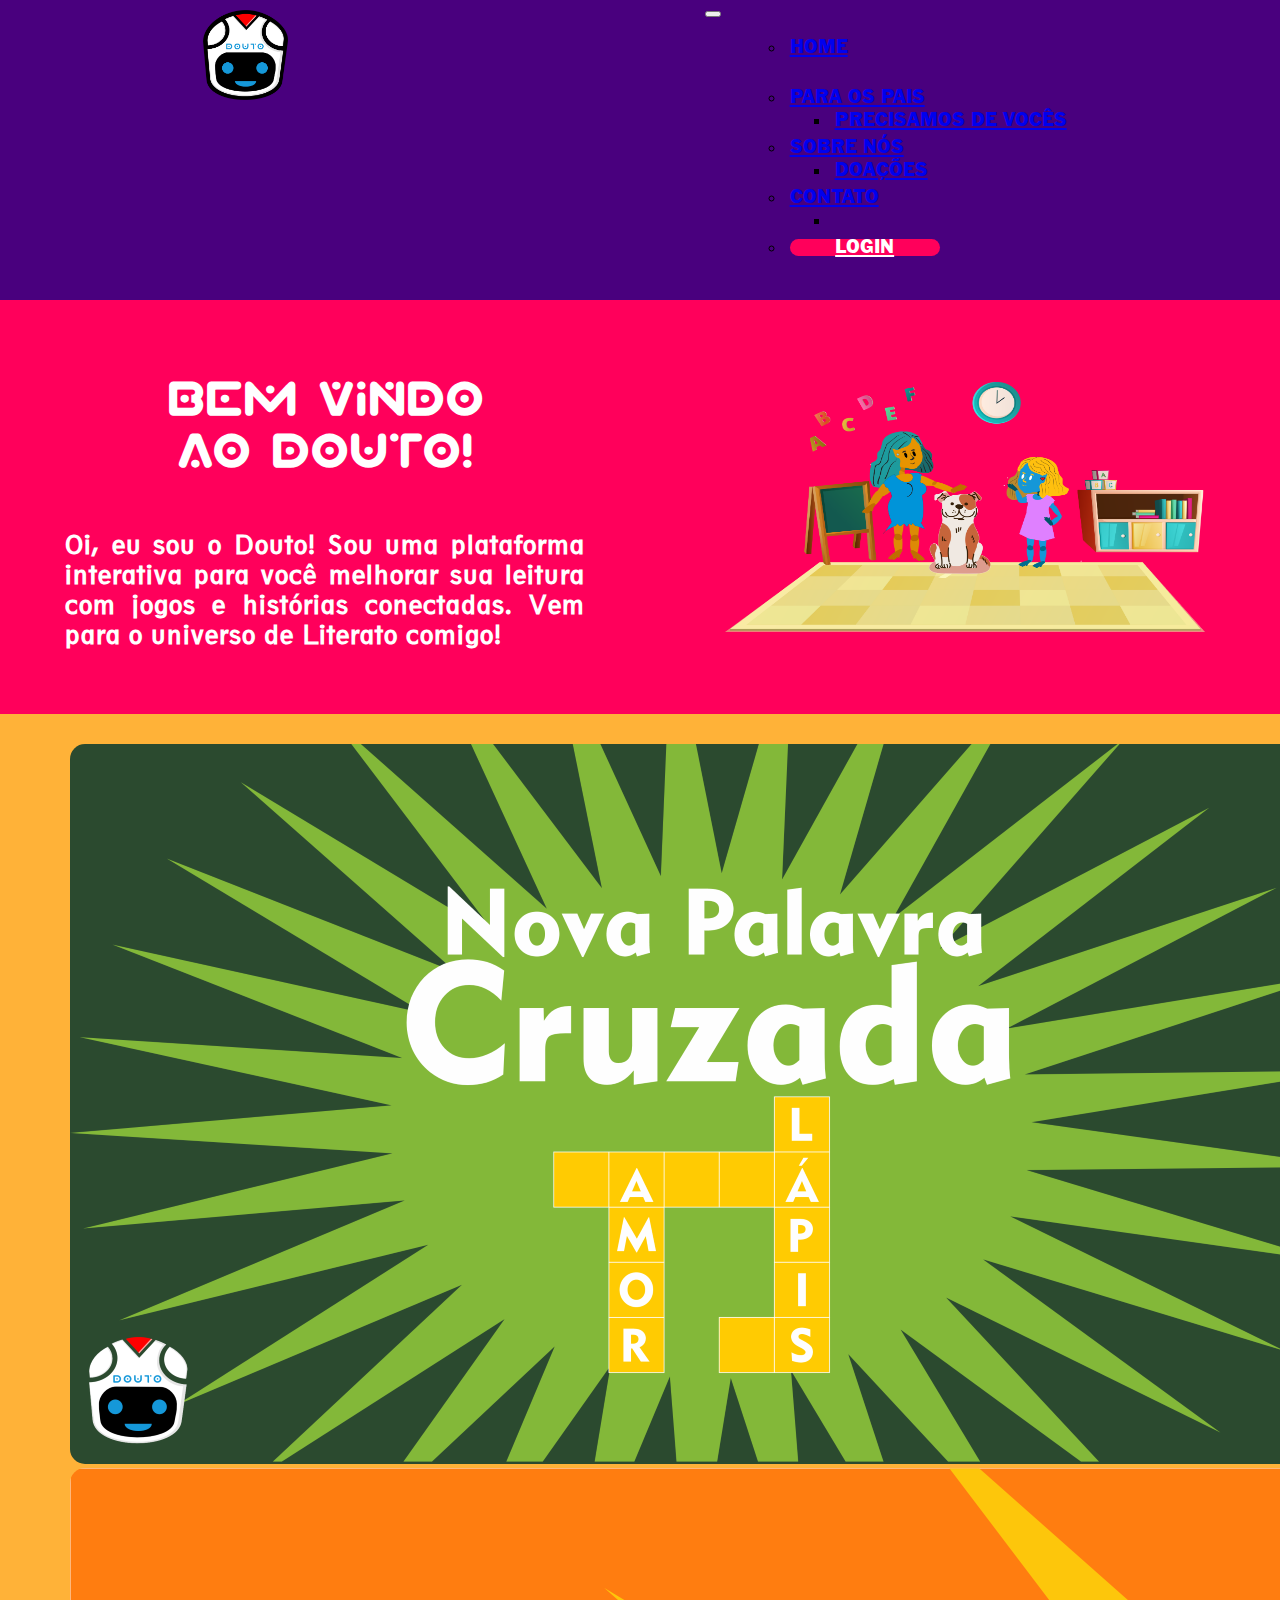
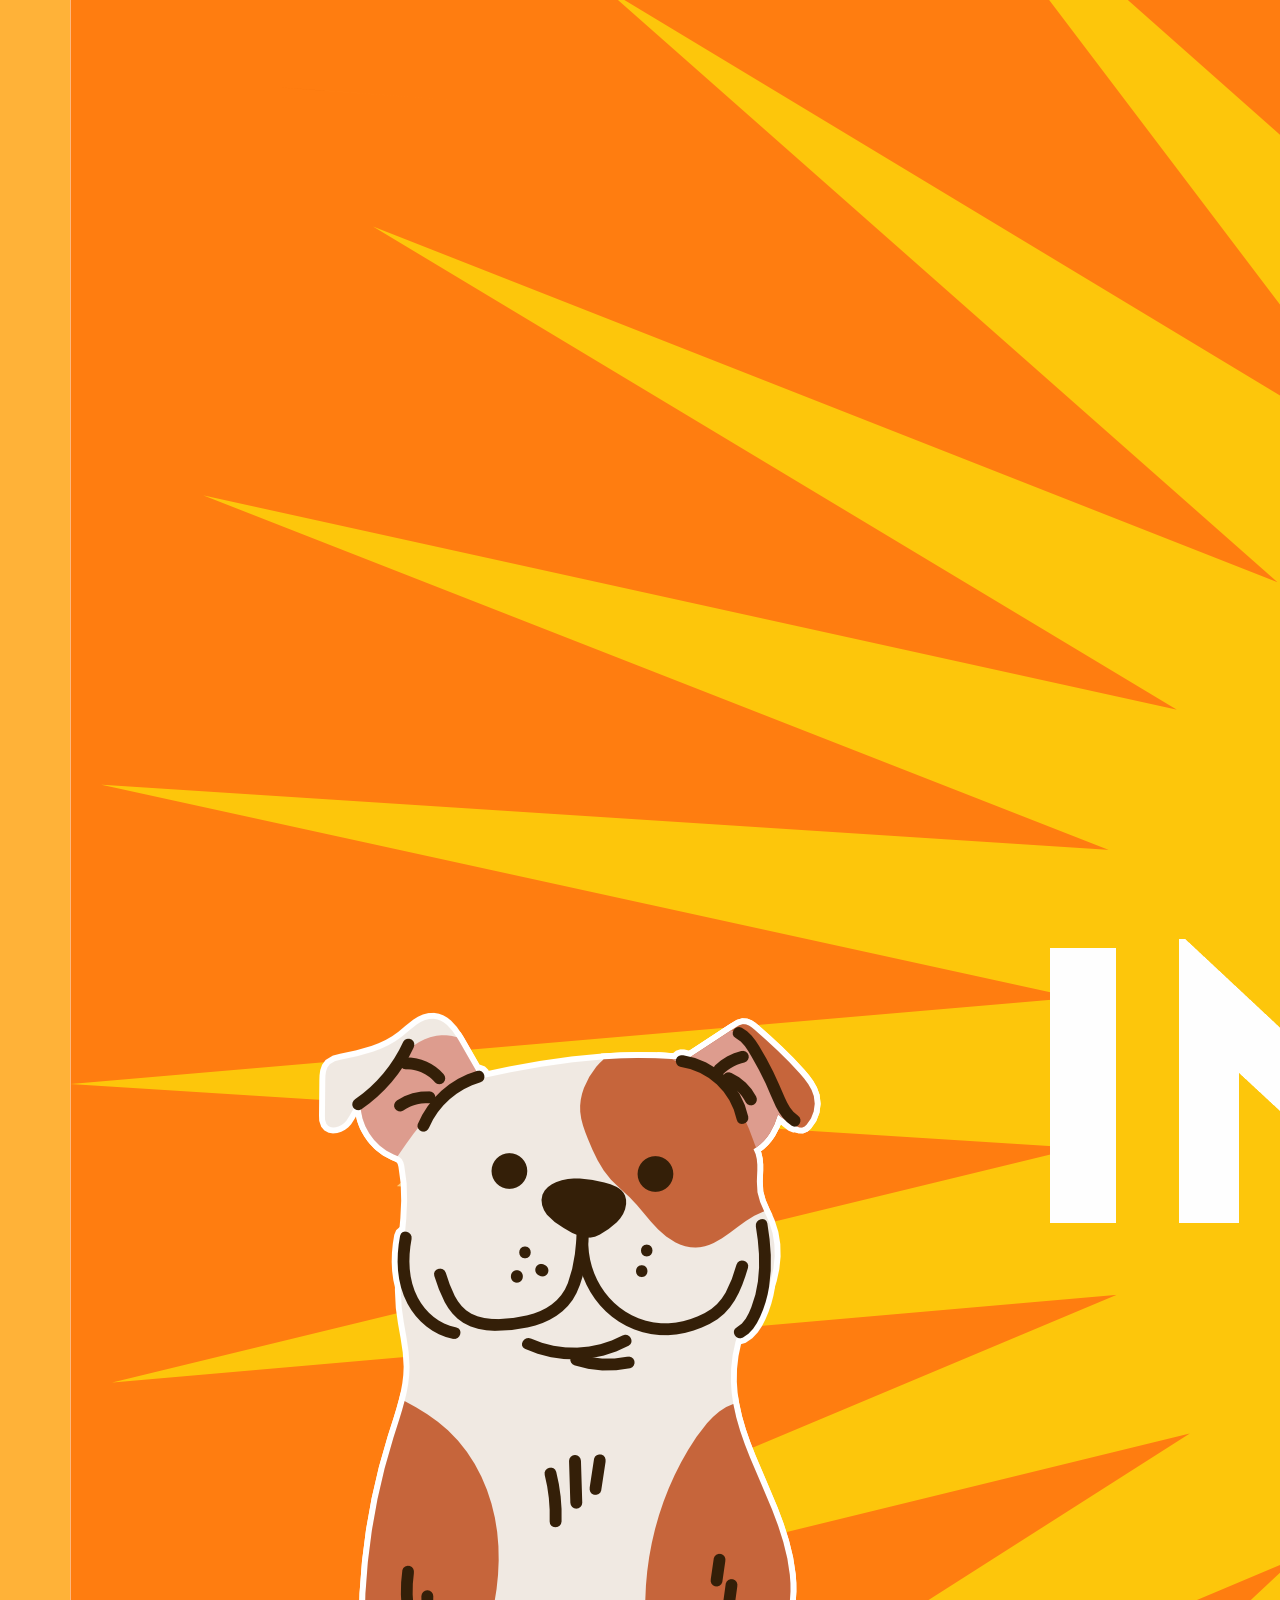
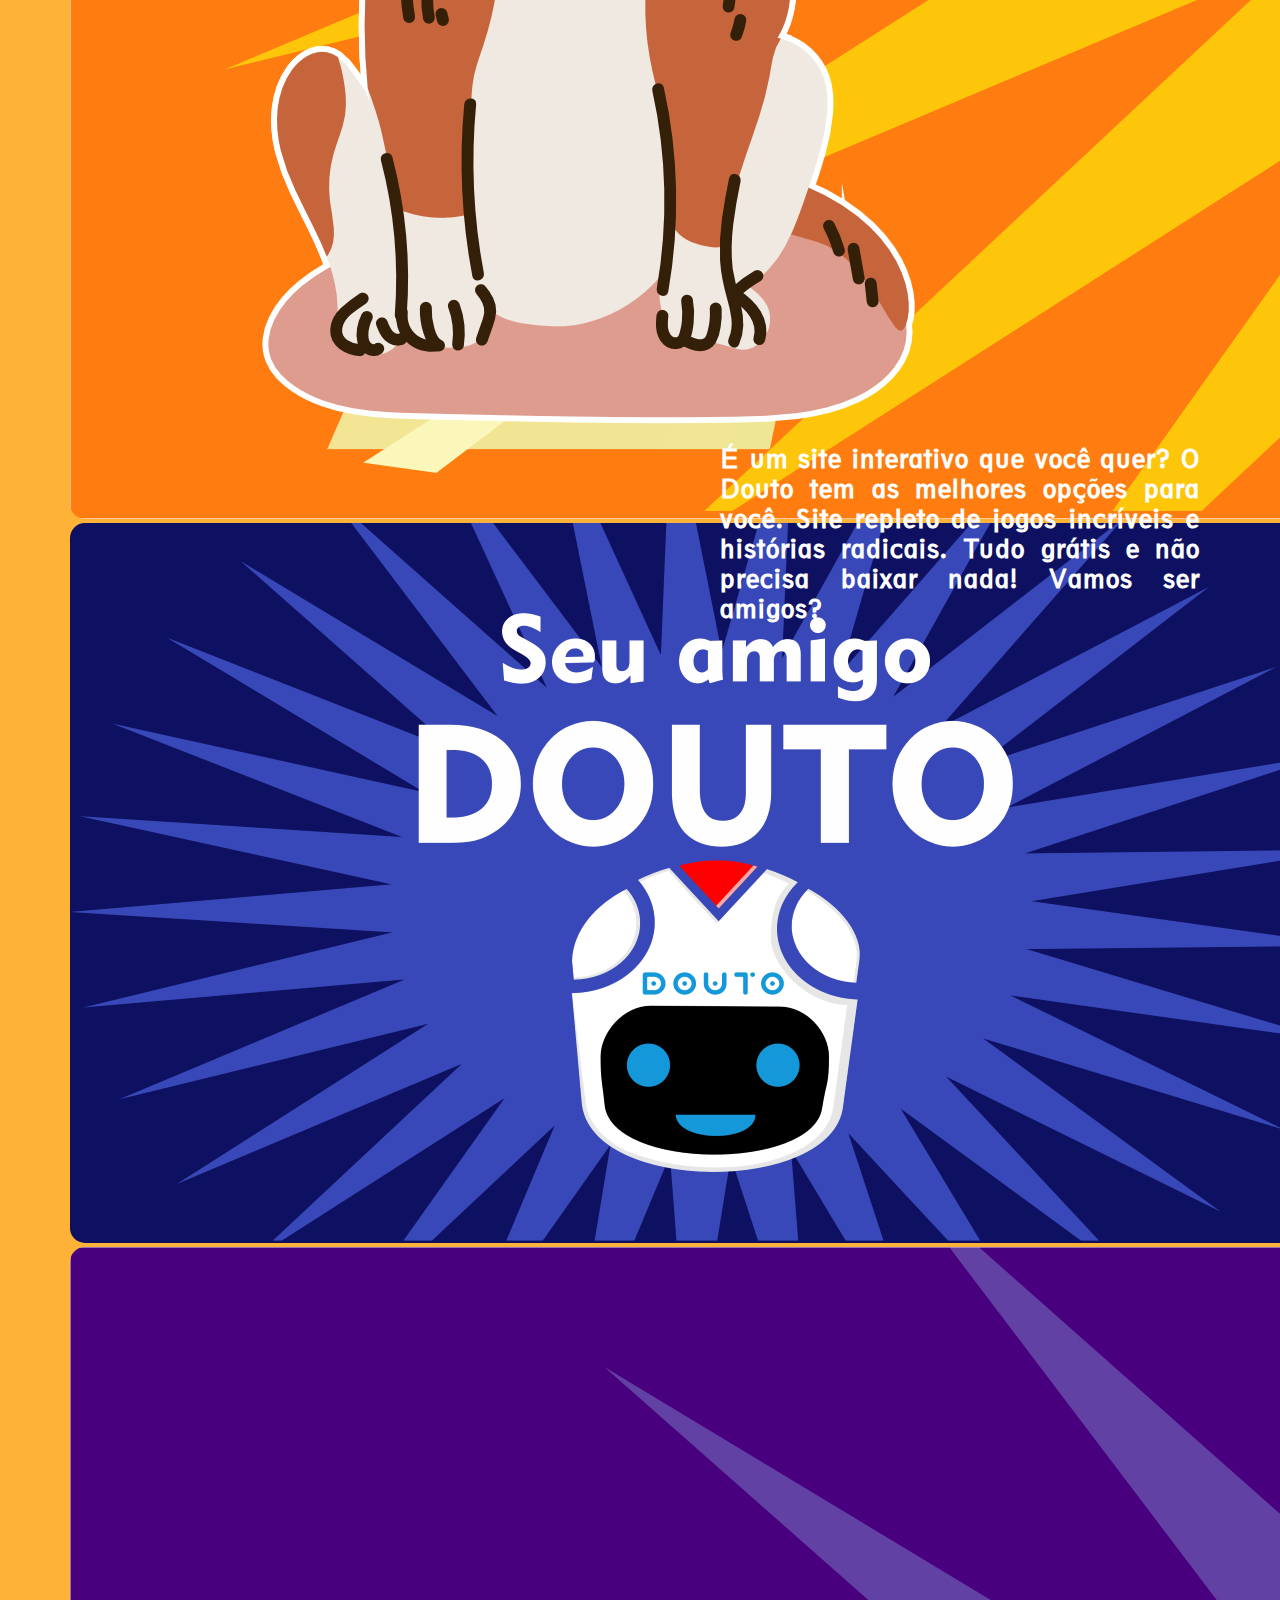
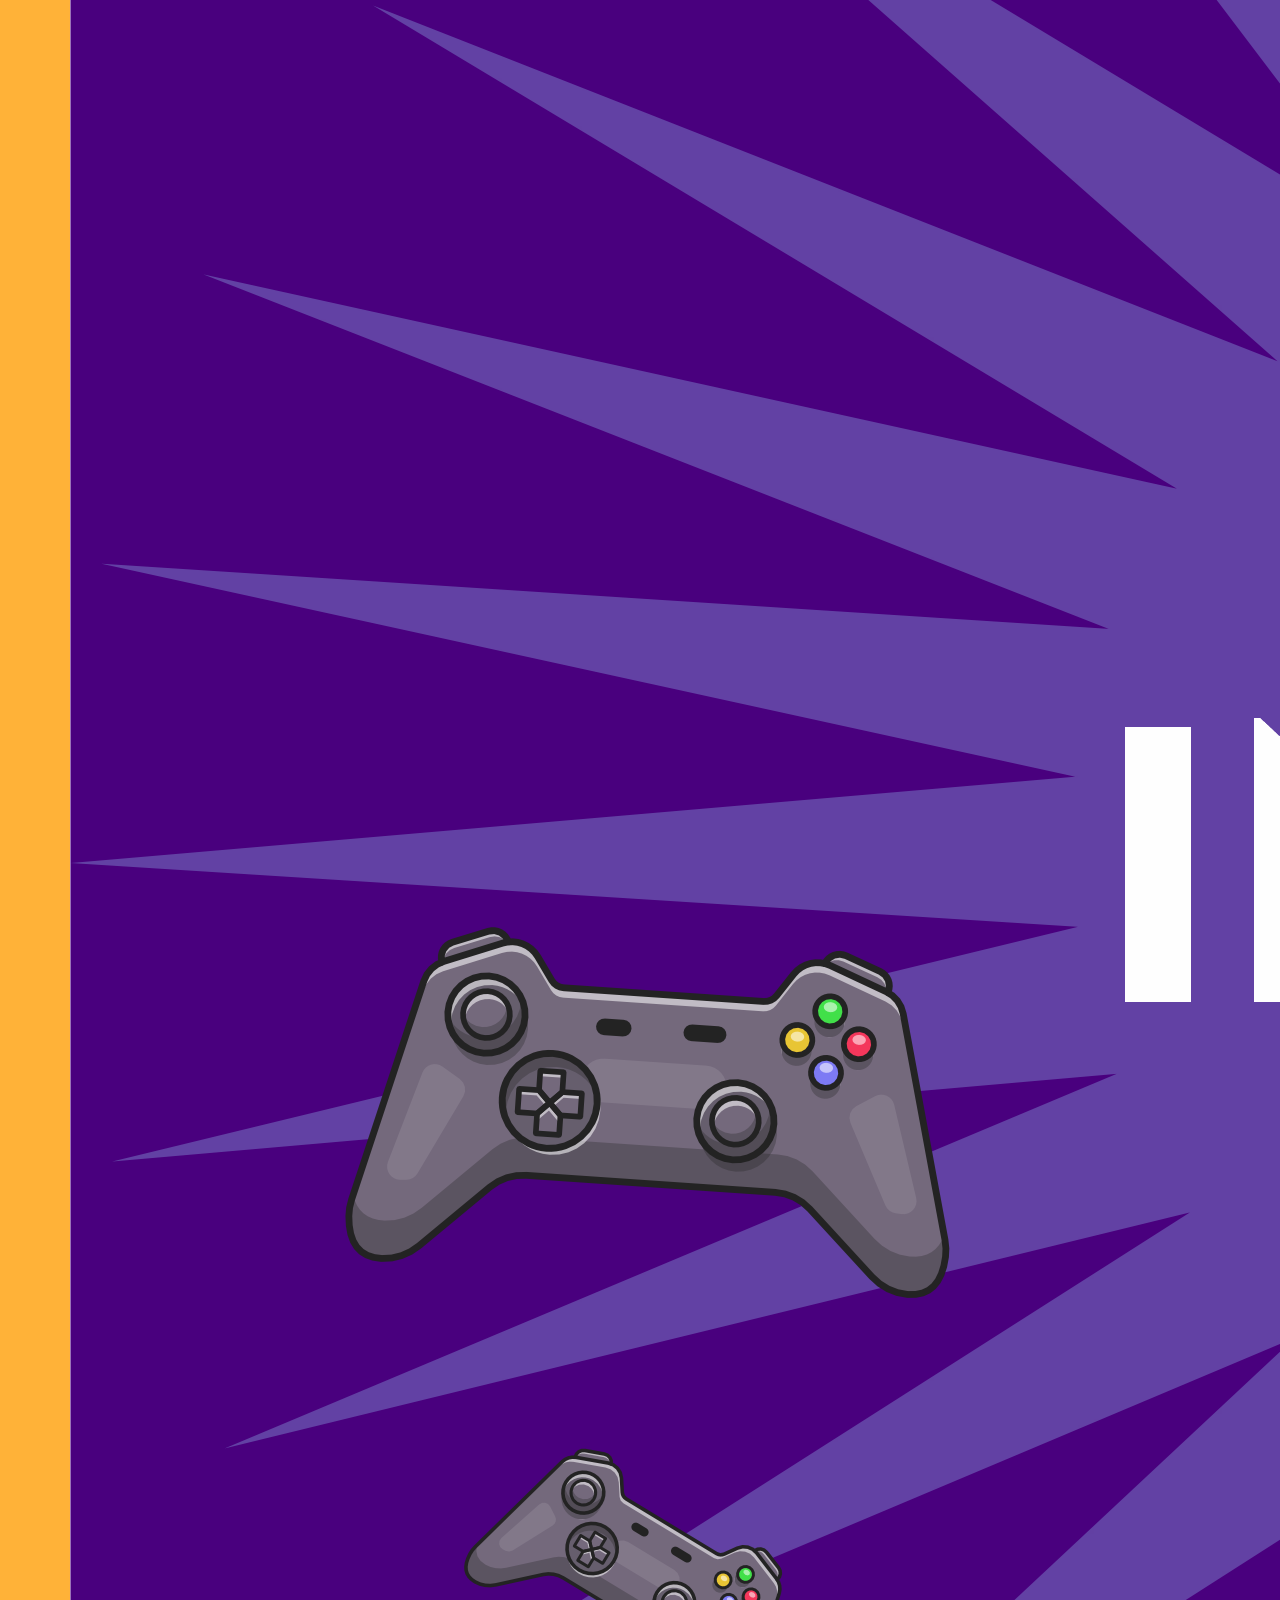
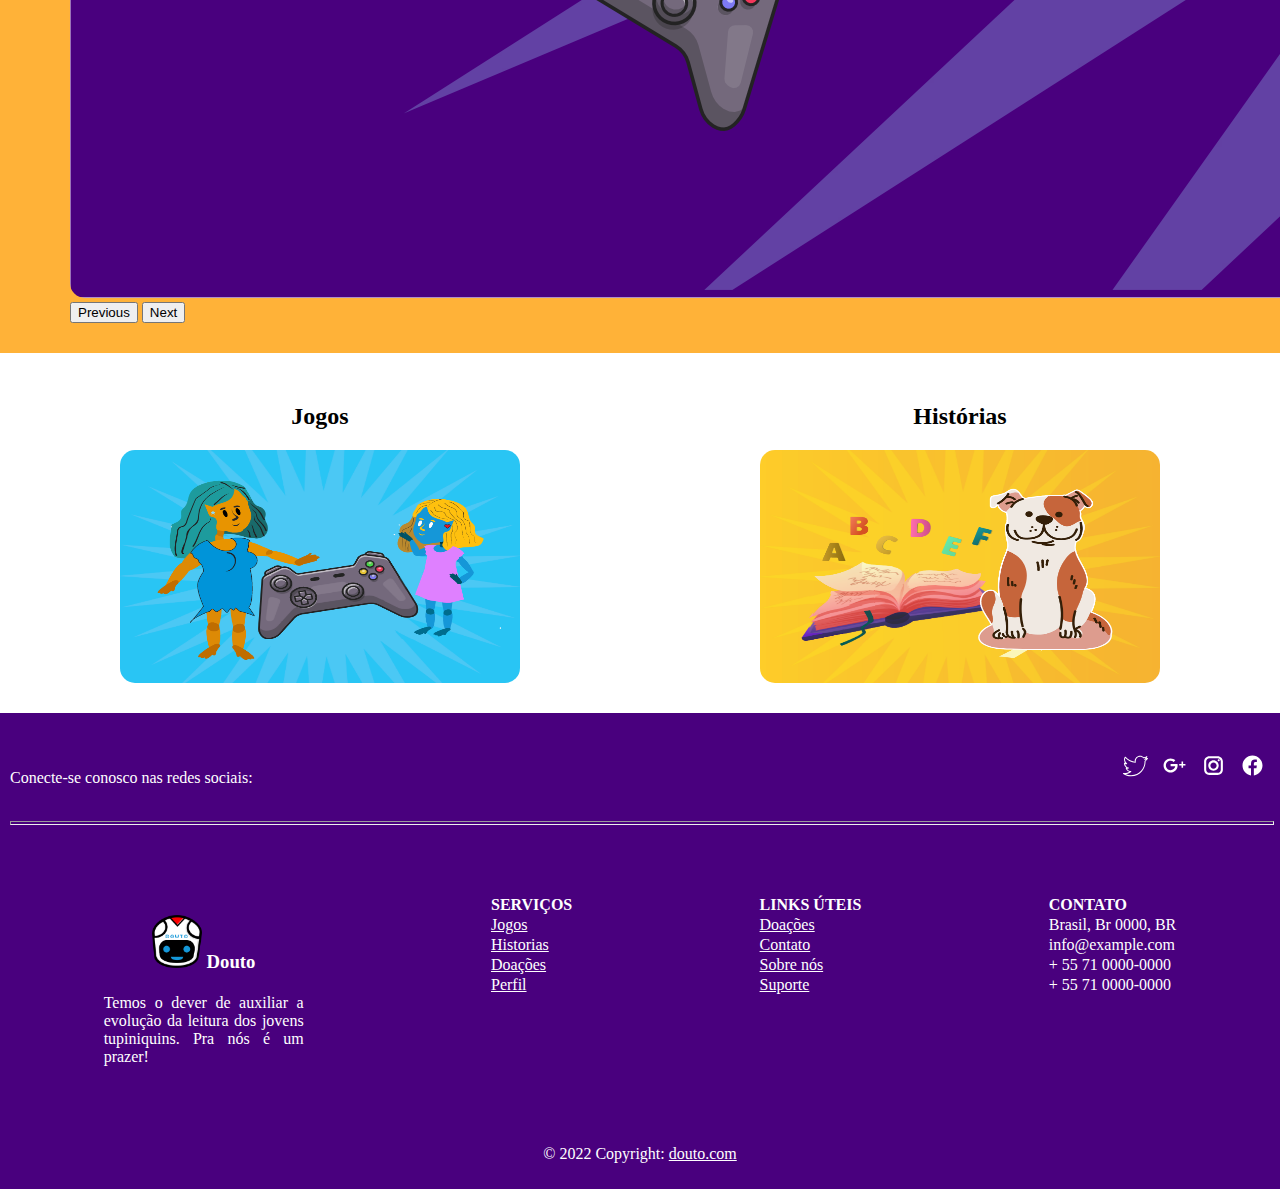
<file: index.html>
<!DOCTYPE html>
<html lang="pt-br">

<head>
    <meta charset="UTF-8">
    <meta http-equiv="X-UA-Compatible" content="IE=edge">
    <meta name="viewport" content="width=device-width, initial-scale=1.0">
    <link rel="stylesheet" href="index.css">
    <link rel="shortcut icon" href="./logoico.png" type="image/x-icon">
    <script src="index.js"></script>
    <!-- Bootstrap-->
    <link href="https://cdn.jsdelivr.net/npm/bootstrap@5.0.2/dist/css/bootstrap.min.css" rel="stylesheet"
        integrity="sha384-EVSTQN3/azprG1Anm3QDgpJLIm9Nao0Yz1ztcQTwFspd3yD65VohhpuuCOmLASjC" crossorigin="anonymous">
    <script src="https://cdn.jsdelivr.net/npm/bootstrap@5.0.2/dist/js/bootstrap.bundle.min.js"
        integrity="sha384-MrcW6ZMFYlzcLA8Nl+NtUVF0sA7MsXsP1UyJoMp4YLEuNSfAP+JcXn/tWtIaxVXM"
        crossorigin="anonymous"></script>
    <title>HOME</title>
</head>

<body>
    <!-- Cabeçalho/Barra de navegação -->
    <header>
        <nav class="navbar navbar-expand-lg navbar-dark" id="navega">
            <div id="topo">
                <a href="index.html"><img class="logo" src="./logoico.png" alt="Logo Life Style"></a>
            </div>
            <div>
                <button class="navbar-toggler" type="button" data-bs-toggle="collapse"
                    data-bs-target="#navbarSupportedContent" aria-controls="navbarSupportedContent"
                    aria-expanded="false" aria-label="Toggle navigation">
                    <span class="navbar-toggler-icon"></span>
                </button>
                <div class="collapse navbar-collapse" id="navbarSupportedContent">
                    <ul class="navbar-nav me-auto mb-2 mb-lg-0">
                        <ul class="navbar-nav">
                            <li class="nav-item">
                                <a class="nav-link active" aria-current="page" href="index.html">HOME</a>
                            </li>
                            <li class="nav-item dropdown">
                                <a class="nav-link dropdown-toggle text-white" href="#" id="navbarDropdown"
                                role="button" data-bs-toggle="dropdown" aria-expanded="false">
                                PARA OS PAIS
                            </a>
                            <ul class="dropdown-menu" aria-labelledby="navbarDropdown">
                                <li><a class="dropdown-item" href="#">PRECISAMOS DE VOCÊS</a></li>
                                <li><a class="dropdown-item" href="doacoes.html">DOAÇÕES</a></li>
                                <li>
                                </ul>
                            </li>
                            <li class="nav-item">
                                <a class="nav-link active" aria-current="page" href="sobrenos.html">SOBRE NÓS</a>
                            </li>
                            <li class="nav-item">
                                <a class="nav-link active" aria-current="page" href="contato.html">CONTATO</a>
                            </li>
                            <li class="nav-item">
                                <a class="nav-link active" id="login" aria-current="page" href="#">LOGIN</a>
                            </li>
                        </ul>
                    </ul>
                </div>
            </div>
        </nav>
    </header>
    <!-- main com todas as seções -->
    <main>
        <!-- Seção de apresentação -->
        <section class="color-apresentacao">
            <div class="apresentacao">
                <div class="text-apresentacao">
                    <div>
                        <h1>Bem vindo <br> ao Douto!</h1>
                    </div>
                    <br>
                    <div>
                        <p>Oi, eu sou o Douto! Sou uma plataforma interativa para você melhorar sua leitura com jogos e
                            histórias conectadas. Vem para o universo de Literato comigo!</p>
                    </div>
                </div>
                <div class="img-apresentacao">
                    <!--<img src="../assets/img/Home/1.svg" alt="">--->
                </div>
            </div>
        </section>
        <!-- Seção de carrossel -->
        <section class="color-carrossel">
            <div id="carouselExampleControls" class="carousel slide carrossel" data-bs-ride="carousel">
                
                <div class="carousel-inner">
                    <div class="carousel-item active">
                        <img src="./carrossel-1.png" class="d-block w-100" alt="...">
                    </div>
                    <div class="carousel-item">
                        <img src="./carrossel-2.png" class="d-block w-100" alt="...">
                    </div>
                    <div class="carousel-item">
                        <img src="./carrossel-3.png" class="d-block w-100" alt="...">
                    </div>
                    <div class="carousel-item">
                        <img src="./carrossel-4.png" class="d-block w-100" alt="...">
                    </div>
                </div>
                <button class="carousel-control-prev" type="button" data-bs-target="#carouselExampleControls"
                    data-bs-slide="prev">
                    <span class="carousel-control-prev-icon" aria-hidden="true"></span>
                    <span class="visually-hidden">Previous</span>
                </button>
                <button class="carousel-control-next" type="button" data-bs-target="#carouselExampleControls"
                    data-bs-slide="next">
                    <span class="carousel-control-next-icon" aria-hidden="true"></span>
                    <span class="visually-hidden">Next</span>
                </button>
            </div>
            <div class="quemSou">
                <h2>É um site interativo que você quer? O Douto tem as melhores opções para você. Site repleto de
                    jogos incríveis e histórias radicais. Tudo grátis e não precisa baixar nada! Vamos ser amigos?
                </h2>
            </div>
        </section>
        <!-- Seção de jogos/historias -->
        <section class="jogos-historia">
            <div class="item">
                <h2>Jogos</h2>
                <button onclick="jogos()" class="conteudo jogos"></button>
            </div>
            <div class="item">
                <h2>Histórias</h2>
                <button onclick="historias()" class="conteudo historias"></button>
            </div>
        </section>
    </main>
    <!-- Rodape de apresentação de desenvolvimentor/voltar para o inicio do site-->
    <footer>
        <div class="red-sociais">
            <div>
                <p>Conecte-se conosco nas redes sociais:</p>
            </div>
            <div>
                <a href="#"><img width="25px" src="./twiter.svg" alt="twiter"></a>
                <a href="#"><img width="25px" src="./gmail.svg" alt="gmail"></a>
                <a href="#"><img width="25" src="./instagram.svg" alt="linkedin"></a>
                <a href="#"><img width="25" src="./facebook.svg" alt="github"></a>
            </div>
        </div>
        <hr>
        <div class="box-table">
            <div class="tab">
                <table>
                    <tr>
                        <th>
                            <h3><img width="50" src="./logoico.png" alt=""> Douto</h3>
                        </th>
                    </tr>
                    <tr>
                        <td class="apresentRodape">Temos o dever de auxiliar a  evolução da leitura dos jovens tupiniquins. Pra nós é um prazer!</td>
                    </tr>
                </table>
            </div>
            <div class="tab">
                <table>
                    <tr>
                        <th><a class="rodFlex" href="">SERVIÇOS</a></th>
                    </tr>
                    <tr>
                        <td><a href="./jogos.html">Jogos</a></td>
                        <td><a href="./historias.html">Historias</a></td>
                        <td><a href="./doacoes.html">Doações</a></td>
                        <td><a href="./">Perfil</a></td>
                    </tr>
                </table>
            </div>
            <div class="tab">
                <table>
                    <tr>
                        <th><a class="rodFlex" href="">LINKS ÚTEIS</a></th>
                    </tr>
                    <tr>
                        <td><a href="./doacoes.html">Doações</a></td>
                        <td><a href="./contato.html">Contato</a></td>
                        <td><a href="./sobrenos.html">Sobre nós</a></td>
                        <td><a href="./contato.html">Suporte</a></td>
                    </tr>
                </table>
            </div>
            <div class="tab">
                <table>
                    <tr>
                        <th><a class="rodFlex" href="">CONTATO</a></th>
                    </tr>
                    <tr>
                        <td><a class="rodFlex" href="#"> Brasil, Br 0000, BR</a></td>
                        <td><a class="rodFlex" href="#"> info@example.com</a></td>
                        <td><a class="rodFlex" href="#"> + 55 71 0000-0000</a></td>
                        <td><a class="rodFlex" href="#"> + 55 71 0000-0000</a></td>
                    </tr>
                </table>
            </div>
        </div>
        <div class="tab">
            <p>&copy; 2022 Copyright: <a href="#navega">douto.com</a></p>

        </div>
    </footer>
</body>

</html>
</file>
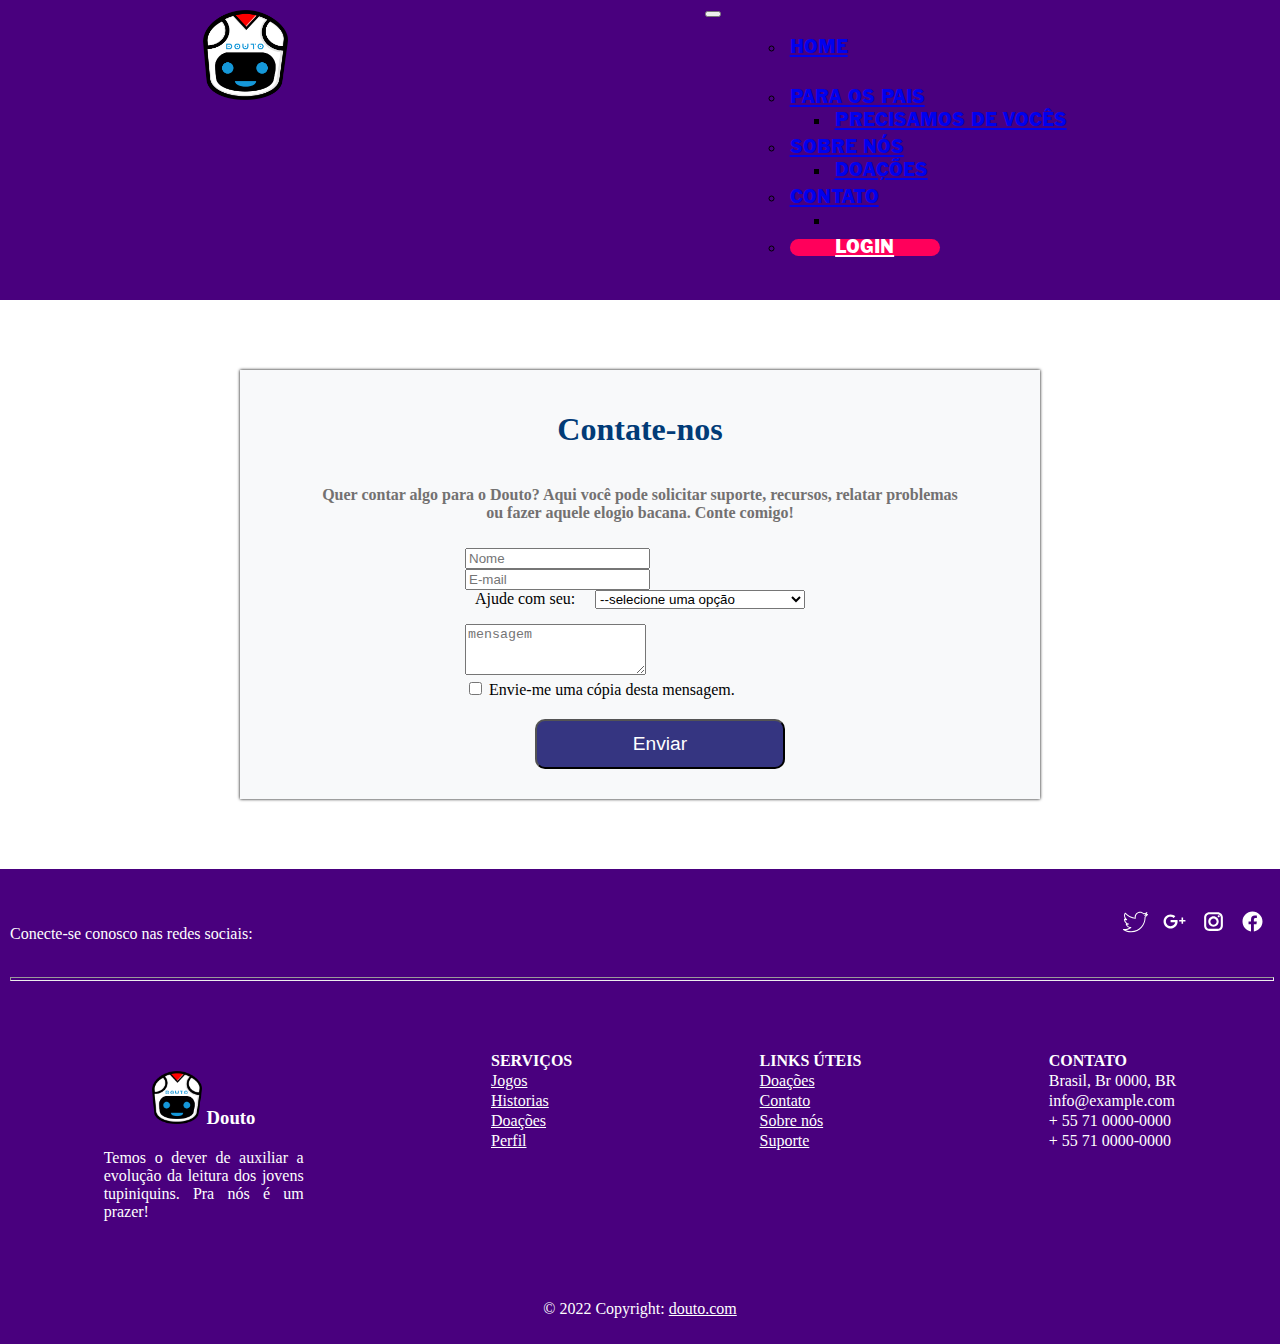
<file: contato.html>
<!DOCTYPE html>
<html lang="pt-br">
<head>
    <meta charset="UTF-8">
    <meta http-equiv="X-UA-Compatible" content="IE=edge">
    <meta name="viewport" content="width=device-width, initial-scale=1.0">
    <link rel="stylesheet" href="contato.css">
    <link rel="shortcut icon" href="./logoico.png" type="image/x-icon">
    <script src="jogos.js"></script>
    <!-- Bootstrap-->
    <link href="https://cdn.jsdelivr.net/npm/bootstrap@5.0.2/dist/css/bootstrap.min.css" rel="stylesheet"
        integrity="sha384-EVSTQN3/azprG1Anm3QDgpJLIm9Nao0Yz1ztcQTwFspd3yD65VohhpuuCOmLASjC" crossorigin="anonymous">
    <script src="https://cdn.jsdelivr.net/npm/bootstrap@5.0.2/dist/js/bootstrap.bundle.min.js"
        integrity="sha384-MrcW6ZMFYlzcLA8Nl+NtUVF0sA7MsXsP1UyJoMp4YLEuNSfAP+JcXn/tWtIaxVXM"
        crossorigin="anonymous"></script>
    <title>JOGOS</title>
</head>
<body>
    <!-- Cabeçalho/Barra de navegação -->
    <header>
        <nav class="navbar navbar-expand-lg navbar-dark" id="navega">
            <div id="topo">
                <a href="./index.html"><img class="logo" src="./logoico.png" alt="Logo Life Style"></a>
            </div>
            <div>
                <button class="navbar-toggler" type="button" data-bs-toggle="collapse"
                    data-bs-target="#navbarSupportedContent" aria-controls="navbarSupportedContent"
                    aria-expanded="false" aria-label="Toggle navigation">
                    <span class="navbar-toggler-icon"></span>
                </button>
                <div class="collapse navbar-collapse" id="navbarSupportedContent">
                    <ul class="navbar-nav me-auto mb-2 mb-lg-0">
                        <ul class="navbar-nav">
                            <li class="nav-item">
                                <a class="nav-link active" aria-current="page" href="index.html">HOME</a>
                            </li>
                            <li class="nav-item dropdown">
                                <a class="nav-link dropdown-toggle text-white" href="#" id="navbarDropdown"
                                role="button" data-bs-toggle="dropdown" aria-expanded="false">
                                PARA OS PAIS
                            </a>
                            <ul class="dropdown-menu" aria-labelledby="navbarDropdown">
                                <li><a class="dropdown-item" href="#">PRECISAMOS DE VOCÊS</a></li>
                                <li><a class="dropdown-item" href="doacoes.html">DOAÇÕES</a></li>
                                <li>
                                </ul>
                            </li>
                            <li class="nav-item">
                                <a class="nav-link active" aria-current="page" href="sobrenos.html">SOBRE NÓS</a>
                            </li>
                            <li class="nav-item">
                                <a class="nav-link active" aria-current="page" href="contato.html">CONTATO</a>
                            </li>
                            <li class="nav-item">
                                <a class="nav-link active" id="login" aria-current="page" href="#">LOGIN</a>
                            </li>
                        </ul>
                    </ul>
                </div>
            </div>
        </nav>
    </header>
    <!-- main com todas as seções -->
    <main>
         <!-- Seção de feedback-->
         <section>
            <div class="title">
                    <div><h1>Contate-nos</h1></div>
                    <div><p>Quer contar algo para o Douto? Aqui você pode solicitar suporte, recursos, relatar problemas ou
                        fazer aquele elogio bacana. Conte comigo!</p></div>
                </div>
            <div class="box">
                <div class="mb-3">
                    <input type="text" class="form-control" id="exampleFormControlInput1"
                        placeholder="Nome">
                </div>
                <div class="mb-3">
                    <input type="email" class="form-control" id="exampleFormControlInput1"
                        placeholder="E-mail">
                </div>
                <div class="dropdown-feed">
                    <label>Ajude com seu:</label>
                    <select class="form-select" id="feedback" aria-label="Default select example" required>
                        <option selected>--selecione uma opção</option>
                        <option value="1">Feedback</option>
                        <option value="2">Reportar bug</option>
                        <option value="3">Suporte</option>
                        <option value="4">Solicitar Recursos</option>
                    </select>
                </div>
                <div>
                    <textarea class="form-control" id="exampleFormControlTextarea1" rows="3" placeholder="mensagem"></textarea>
                </div>
                <div class="col-12">
                    <div class="form-check">
                      <input class="form-check-input" type="checkbox" value="" id="invalidCheck" required>
                      <label class="form-check-label" for="invalidCheck">
                        Envie-me uma cópia desta mensagem.
                      </label>
                      <div class="invalid-feedback">
                      </div>
                    </div>
                  </div>
                  <div class="bt">
                    <button type="button" class="btn" id="botao">Enviar</button>
                  </div>
            </div>
        </section>  
    </main>
    <!-- Rodape de apresentação de desenvolvimentor/voltar para o inicio do site-->
    <footer>
        <div class="red-sociais">
            <div>
                <p>Conecte-se conosco nas redes sociais:</p>
            </div>
            <div>
                <a href="#"><img width="25px" src="./twiter.svg" alt="twiter"></a>
                <a href="#"><img width="25px" src="./gmail.svg" alt="gmail"></a>
                <a href="#"><img width="25" src="./instagram.svg" alt="linkedin"></a>
                <a href="#"><img width="25" src="./facebook.svg" alt="github"></a>
            </div>
        </div>
        <hr>
        <div class="box-table">
            <div class="tab">
                <table>
                    <tr>
                        <th>
                            <h3><img width="50" src="./logoico.png" alt=""> Douto</h3>
                        </th>
                    </tr>
                    <tr>
                        <td class="apresentRodape">Temos o dever de auxiliar a  evolução da leitura dos jovens tupiniquins. Pra nós é um prazer!</td>
                    </tr>
                </table>
            </div>
            <div class="tab">
                <table>
                    <tr>
                        <th><a class="rodFlex" href="">SERVIÇOS</a></th>
                    </tr>
                    <tr>
                        <td><a href="./jogos.html">Jogos</a></td>
                        <td><a href="./historias.html">Historias</a></td>
                        <td><a href="./doacoes.html">Doações</a></td>
                        <td><a href="./">Perfil</a></td>
                    </tr>
                </table>
            </div>
            <div class="tab">
                <table>
                    <tr>
                        <th><a class="rodFlex" href="">LINKS ÚTEIS</a></th>
                    </tr>
                    <tr>
                        <td><a href="./doacoes.html">Doações</a></td>
                        <td><a href="./contato.html">Contato</a></td>
                        <td><a href="./sobrenos.html">Sobre nós</a></td>
                        <td><a href="./contato.html">Suporte</a></td>
                    </tr>
                </table>
            </div>
            <div class="tab">
                <table>
                    <tr>
                        <th><a class="rodFlex" href="">CONTATO</a></th>
                    </tr>
                    <tr>
                        <td><a class="rodFlex" href="#"> Brasil, Br 0000, BR</a></td>
                        <td><a class="rodFlex" href="#"> info@example.com</a></td>
                        <td><a class="rodFlex" href="#"> + 55 71 0000-0000</a></td>
                        <td><a class="rodFlex" href="#"> + 55 71 0000-0000</a></td>
                    </tr>
                </table>
            </div>
        </div>
        <div class="tab">
            <p>&copy; 2022 Copyright: <a href="#navega">douto.com</a></p>

        </div>
    </footer>
</body>
</html>
</file>
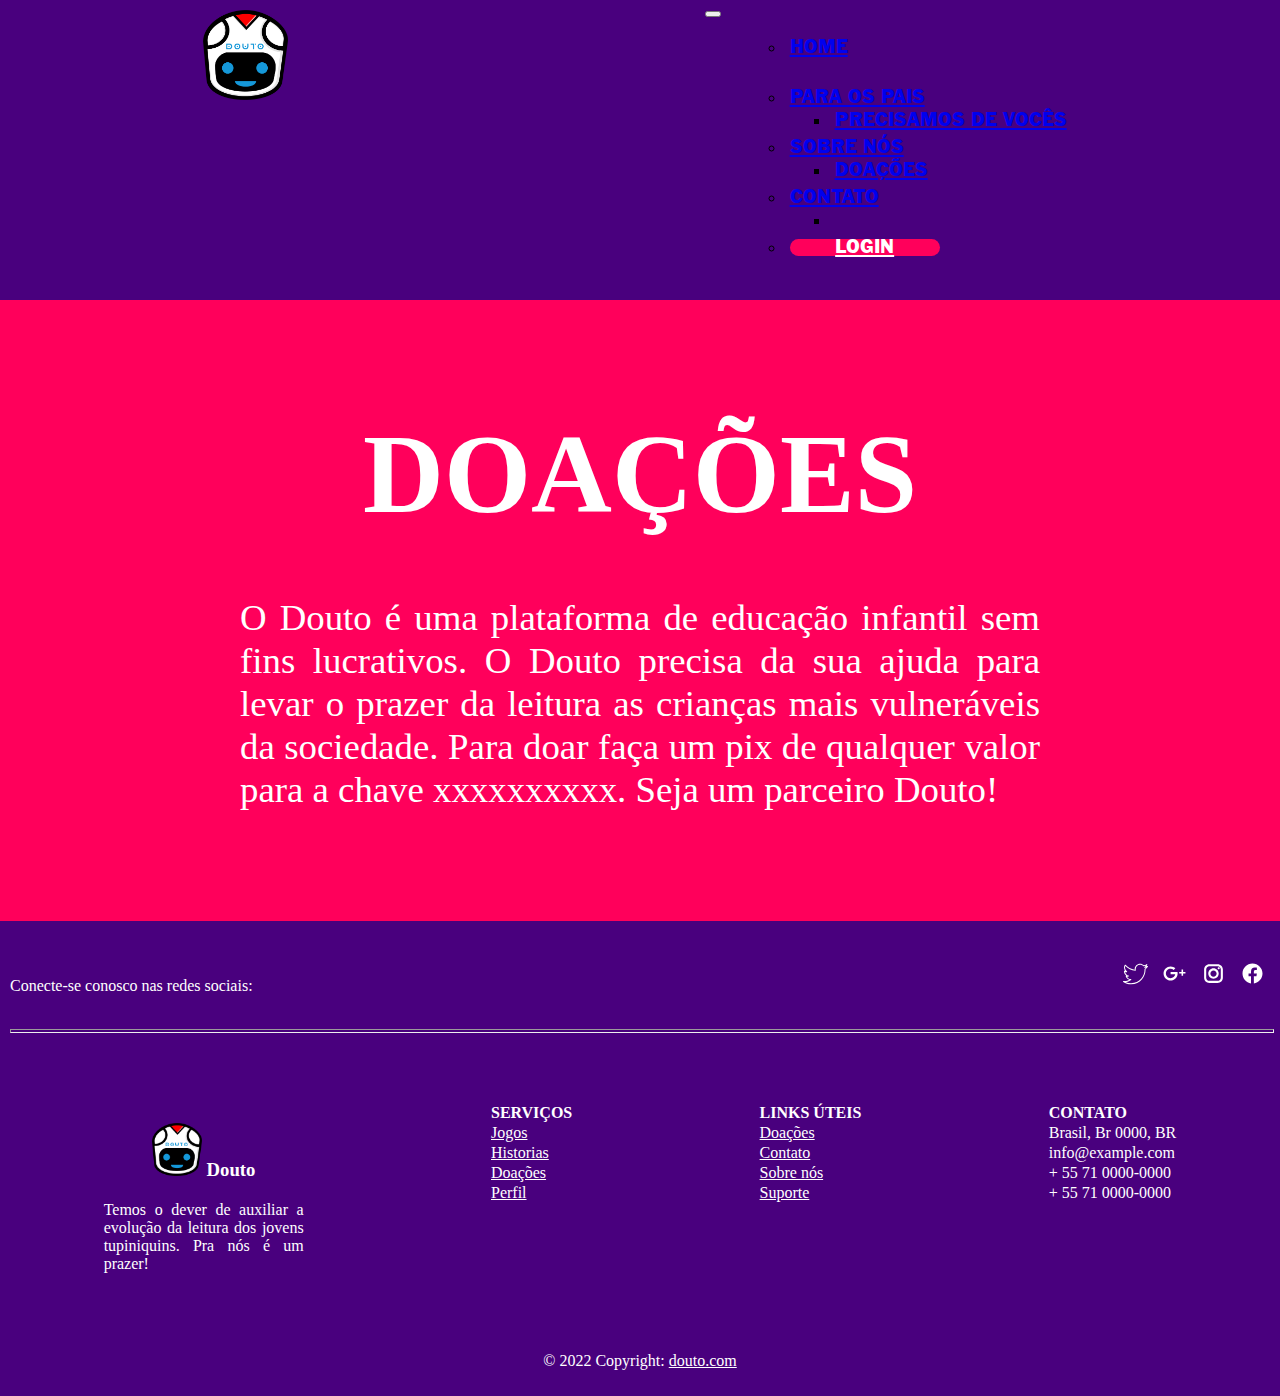
<file: doacoes.html>
<!DOCTYPE html>
<html lang="pt-br">
<head>
    <meta charset="UTF-8">
    <meta http-equiv="X-UA-Compatible" content="IE=edge">
    <meta name="viewport" content="width=device-width, initial-scale=1.0">
    <link rel="stylesheet" href="doacoes.css">
    <link rel="shortcut icon" href="./logoico.png" type="image/x-icon">
    <script src="jogos.js"></script>
    <!-- Bootstrap-->
    <link href="https://cdn.jsdelivr.net/npm/bootstrap@5.0.2/dist/css/bootstrap.min.css" rel="stylesheet"
        integrity="sha384-EVSTQN3/azprG1Anm3QDgpJLIm9Nao0Yz1ztcQTwFspd3yD65VohhpuuCOmLASjC" crossorigin="anonymous">
    <script src="https://cdn.jsdelivr.net/npm/bootstrap@5.0.2/dist/js/bootstrap.bundle.min.js"
        integrity="sha384-MrcW6ZMFYlzcLA8Nl+NtUVF0sA7MsXsP1UyJoMp4YLEuNSfAP+JcXn/tWtIaxVXM"
        crossorigin="anonymous"></script>
    <title>DOAÇÕES</title>
</head>
<body>
    <!-- Cabeçalho/Barra de navegação -->
    <header>
        <nav class="navbar navbar-expand-lg navbar-dark" id="navega">
            <div id="topo">
                <a href="./index.html"><img class="logo" src="./logoico.png" alt="Logo Life Style"></a>
            </div>
            <div>
                <button class="navbar-toggler" type="button" data-bs-toggle="collapse"
                    data-bs-target="#navbarSupportedContent" aria-controls="navbarSupportedContent"
                    aria-expanded="false" aria-label="Toggle navigation">
                    <span class="navbar-toggler-icon"></span>
                </button>
                <div class="collapse navbar-collapse" id="navbarSupportedContent">
                    <ul class="navbar-nav me-auto mb-2 mb-lg-0">
                        <ul class="navbar-nav">
                            <li class="nav-item">
                                <a class="nav-link active" aria-current="page" href="index.html">HOME</a>
                            </li>
                            <li class="nav-item dropdown">
                                <a class="nav-link dropdown-toggle text-white" href="#" id="navbarDropdown"
                                role="button" data-bs-toggle="dropdown" aria-expanded="false">
                                PARA OS PAIS
                            </a>
                            <ul class="dropdown-menu" aria-labelledby="navbarDropdown">
                                <li><a class="dropdown-item" href="#">PRECISAMOS DE VOCÊS</a></li>
                                <li><a class="dropdown-item" href="doacoes.html">DOAÇÕES</a></li>
                                <li>
                                </ul>
                            </li>
                            <li class="nav-item">
                                <a class="nav-link active" aria-current="page" href="sobrenos.html">SOBRE NÓS</a>
                            </li>
                            <li class="nav-item">
                                <a class="nav-link active" aria-current="page" href="contato.html">CONTATO</a>
                            </li>
                            <li class="nav-item">
                                <a class="nav-link active" id="login" aria-current="page" href="#">LOGIN</a>
                            </li>
                        </ul>
                    </ul>
                </div>
            </div>
        </nav>
    </header>
    <!-- main com todas as seções -->
    <main> 
        <!-- Pagina doação -->
        <section>
            <h1>DOAÇÕES</h1>
        </section>
        <section>
            <h3>O Douto é uma plataforma de educação infantil sem fins lucrativos. O Douto
                precisa da sua ajuda para levar o prazer da leitura as crianças mais vulneráveis da sociedade. Para
                doar faça um pix de qualquer valor para a chave xxxxxxxxxx. Seja um parceiro Douto!</h3>
        </section>
    </main>
    <!-- Rodape de apresentação de desenvolvimentor/voltar para o inicio do site-->
    <footer>
        <div class="red-sociais">
            <div>
                <p>Conecte-se conosco nas redes sociais:</p>
            </div>
            <div>
                <a href="#"><img width="25px" src="./twiter.svg" alt="twiter"></a>
                <a href="#"><img width="25px" src="./gmail.svg" alt="gmail"></a>
                <a href="#"><img width="25" src="./instagram.svg" alt="linkedin"></a>
                <a href="#"><img width="25" src="./facebook.svg" alt="github"></a>
            </div>
        </div>
        <hr>
        <div class="box-table">
            <div class="tab">
                <table>
                    <tr>
                        <th>
                            <h3><img width="50" src="./logoico.png" alt=""> Douto</h3>
                        </th>
                    </tr>
                    <tr>
                        <td class="apresentRodape">Temos o dever de auxiliar a  evolução da leitura dos jovens tupiniquins. Pra nós é um prazer!</td>
                    </tr>
                </table>
            </div>
            <div class="tab">
                <table>
                    <tr>
                        <th><a class="rodFlex" href="">SERVIÇOS</a></th>
                    </tr>
                    <tr>
                        <td><a href="./jogos.html">Jogos</a></td>
                        <td><a href="./historias.html">Historias</a></td>
                        <td><a href="./doacoes.html">Doações</a></td>
                        <td><a href="./">Perfil</a></td>
                    </tr>
                </table>
            </div>
            <div class="tab">
                <table>
                    <tr>
                        <th><a class="rodFlex" href="">LINKS ÚTEIS</a></th>
                    </tr>
                    <tr>
                        <td><a href="./doacoes.html">Doações</a></td>
                        <td><a href="./contato.html">Contato</a></td>
                        <td><a href="./sobrenos.html">Sobre nós</a></td>
                        <td><a href="./contato.html">Suporte</a></td>
                    </tr>
                </table>
            </div>
            <div class="tab">
                <table>
                    <tr>
                        <th><a class="rodFlex" href="">CONTATO</a></th>
                    </tr>
                    <tr>
                        <td><a class="rodFlex" href="#"> Brasil, Br 0000, BR</a></td>
                        <td><a class="rodFlex" href="#"> info@example.com</a></td>
                        <td><a class="rodFlex" href="#"> + 55 71 0000-0000</a></td>
                        <td><a class="rodFlex" href="#"> + 55 71 0000-0000</a></td>
                    </tr>
                </table>
            </div>
        </div>
        <div class="tab">
            <p>&copy; 2022 Copyright: <a href="#navega">douto.com</a></p>

        </div>
    </footer>
</body>
</html>
</file>
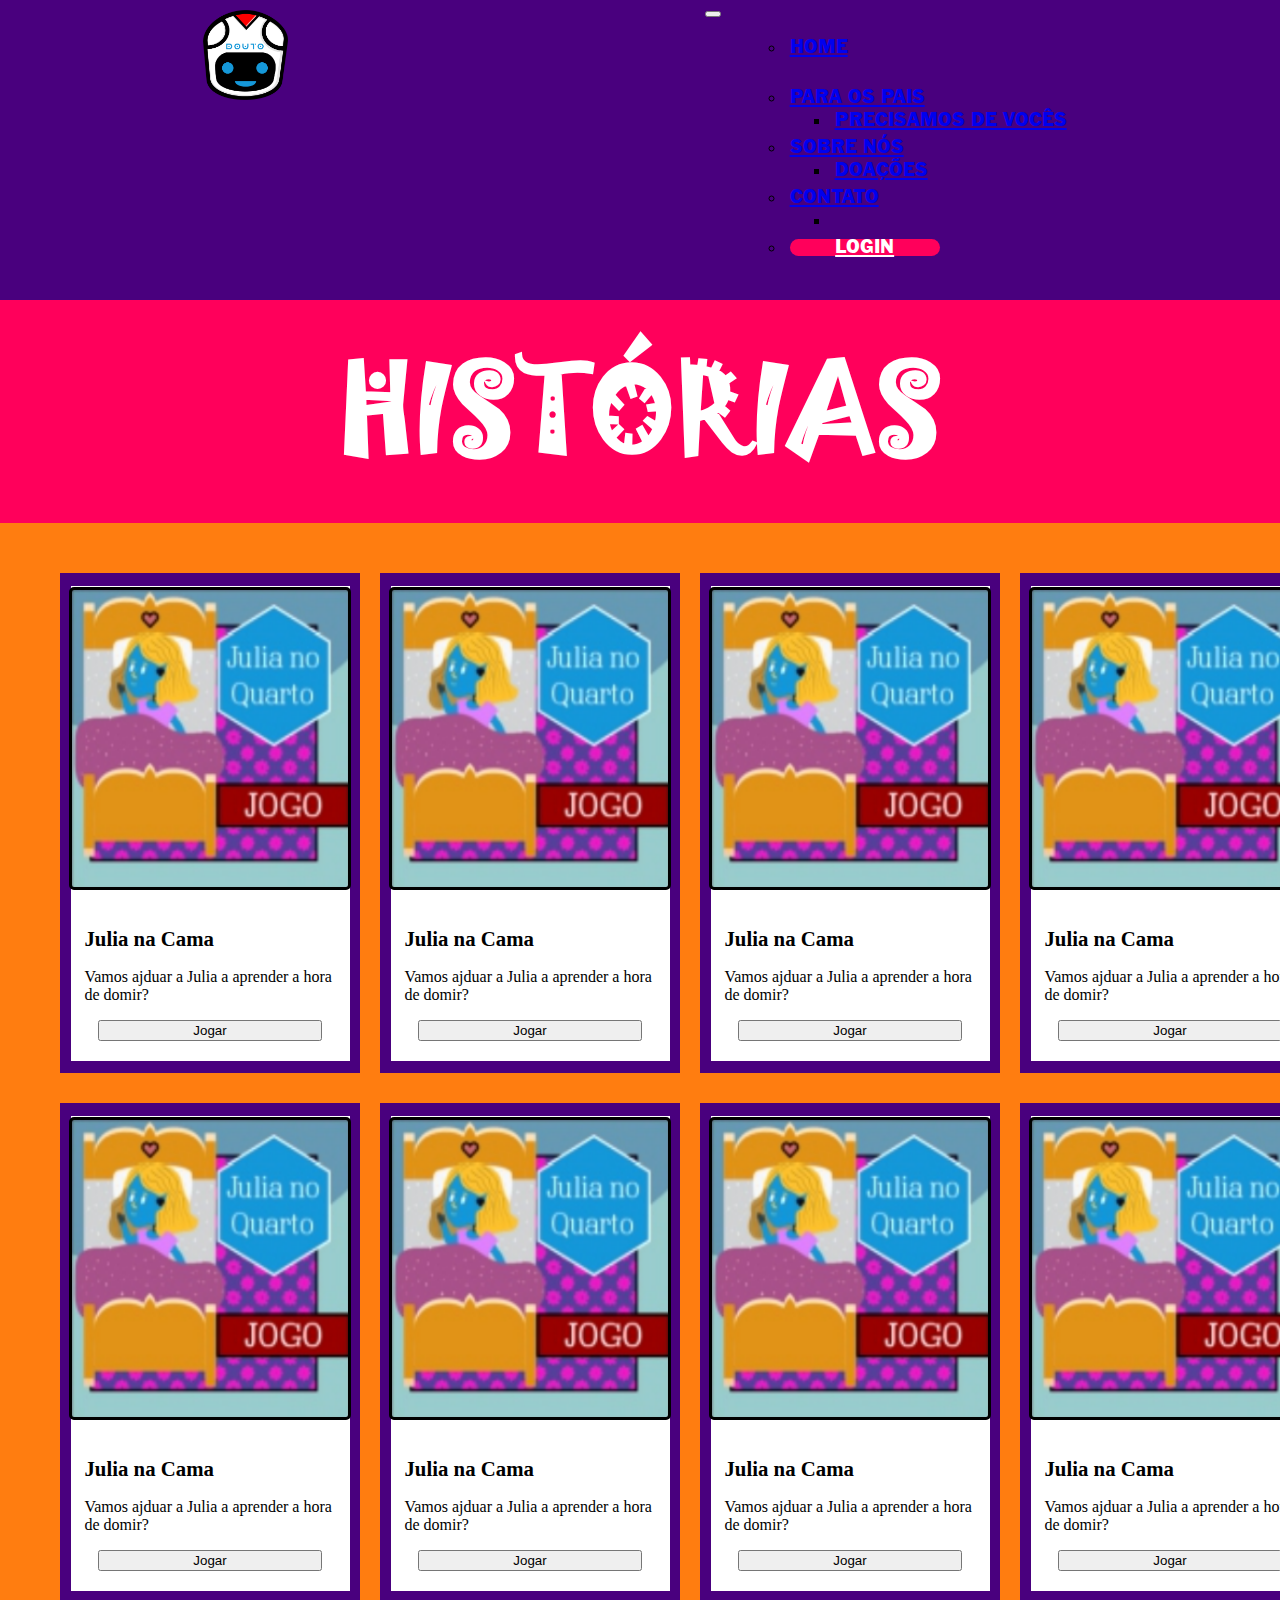
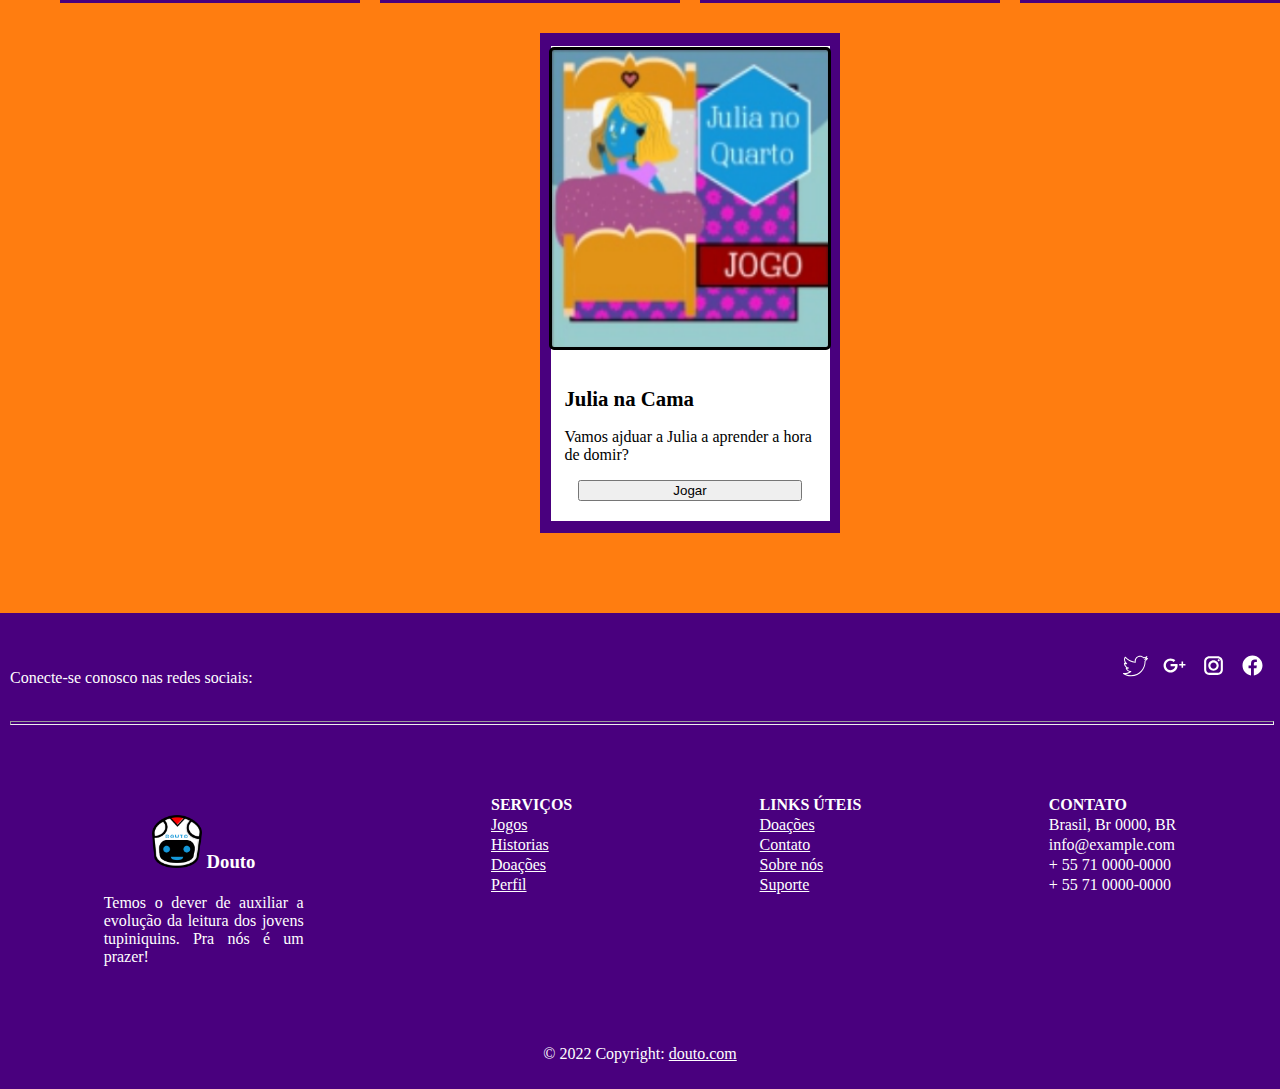
<file: historias.html>
<!DOCTYPE html>
<html lang="pt-br">
<head>
    <meta charset="UTF-8">
    <meta http-equiv="X-UA-Compatible" content="IE=edge">
    <meta name="viewport" content="width=device-width, initial-scale=1.0">
    <link rel="stylesheet" href="historias.css">
    <link rel="shortcut icon" href="./logoico.png" type="image/x-icon">
    <script src="historias.js"></script>
    <!-- Bootstrap-->
    <link href="https://cdn.jsdelivr.net/npm/bootstrap@5.0.2/dist/css/bootstrap.min.css" rel="stylesheet"
        integrity="sha384-EVSTQN3/azprG1Anm3QDgpJLIm9Nao0Yz1ztcQTwFspd3yD65VohhpuuCOmLASjC" crossorigin="anonymous">
    <script src="https://cdn.jsdelivr.net/npm/bootstrap@5.0.2/dist/js/bootstrap.bundle.min.js"
        integrity="sha384-MrcW6ZMFYlzcLA8Nl+NtUVF0sA7MsXsP1UyJoMp4YLEuNSfAP+JcXn/tWtIaxVXM"
        crossorigin="anonymous"></script>
    <title>HISTORIAS</title>
</head>
<body>
    <!-- Cabeçalho/Barra de navegação -->
    <header>
        <nav class="navbar navbar-expand-lg navbar-dark" id="navega">
            <div id="topo">
                <a href="./index.html"><img class="logo" src="./logoico.png" alt="Logo Life Style"></a>
            </div>
            <div>
                <button class="navbar-toggler" type="button" data-bs-toggle="collapse"
                    data-bs-target="#navbarSupportedContent" aria-controls="navbarSupportedContent"
                    aria-expanded="false" aria-label="Toggle navigation">
                    <span class="navbar-toggler-icon"></span>
                </button>
                <div class="collapse navbar-collapse" id="navbarSupportedContent">
                    <ul class="navbar-nav me-auto mb-2 mb-lg-0">
                        <ul class="navbar-nav">
                            <li class="nav-item">
                                <a class="nav-link active" aria-current="page" href="index.html">HOME</a>
                            </li>
                            <li class="nav-item dropdown">
                                <a class="nav-link dropdown-toggle text-white" href="#" id="navbarDropdown"
                                role="button" data-bs-toggle="dropdown" aria-expanded="false">
                                PARA OS PAIS
                            </a>
                            <ul class="dropdown-menu" aria-labelledby="navbarDropdown">
                                <li><a class="dropdown-item" href="#">PRECISAMOS DE VOCÊS</a></li>
                                <li><a class="dropdown-item" href="doacoes.html">DOAÇÕES</a></li>
                                <li>
                                </ul>
                            </li>
                            <li class="nav-item">
                                <a class="nav-link active" aria-current="page" href="sobrenos.html">SOBRE NÓS</a>
                            </li>
                            <li class="nav-item">
                                <a class="nav-link active" aria-current="page" href="contato.html">CONTATO</a>
                            </li>
                            <li class="nav-item">
                                <a class="nav-link active" id="login" aria-current="page" href="#">LOGIN</a>
                            </li>
                        </ul>
                    </ul>
                </div>
            </div>
        </nav>
    </header>
    <!-- main com todas as seções -->
    <main>
        <section class="title-historias">
            <h1>HISTÓRIAS</h1>
        </section>
        <section class="card-section">
            <div class="card-historias">
                <div class="card-conteudo">
                    <div class="card-imagem"></div>
                    <div class="card-text">
                        <div class="info">
                            <h2>Julia na Cama</h2>
                            <p>Vamos ajduar a Julia a aprender a hora de domir?</p>
                        </div>
                        <button class="btn btn-primary" id="botao" type="submit" onclick="historias()">Jogar</button>
                    </div>
                </div>
            </div>
            <div class="card-historias">
                <div class="card-conteudo">
                    <div class="card-imagem"></div>
                    <div class="card-text">
                        <div class="info">
                            <h2>Julia na Cama</h2>
                            <p>Vamos ajduar a Julia a aprender a hora de domir?</p>
                        </div>
                        <button class="btn btn-primary" id="botao" type="submit" onclick="historias()">Jogar</button>
                    </div>
                </div>
            </div>
            <div class="card-historias">
                <div class="card-conteudo">
                    <div class="card-imagem"></div>
                    <div class="card-text">
                        <div class="info">
                            <h2>Julia na Cama</h2>
                            <p>Vamos ajduar a Julia a aprender a hora de domir?</p>
                        </div>
                        <button class="btn btn-primary" id="botao" type="submit" onclick="historias()">Jogar</button>
                    </div>
                </div>
            </div>
            <div class="card-historias">
                <div class="card-conteudo">
                    <div class="card-imagem"></div>
                    <div class="card-text">
                        <div class="info">
                            <h2>Julia na Cama</h2>
                            <p>Vamos ajduar a Julia a aprender a hora de domir?</p>
                        </div>
                        <button class="btn btn-primary" id="botao" type="submit" onclick="historias()">Jogar</button>
                    </div>
                </div>
            </div>
            <div class="card-historias">
                <div class="card-conteudo">
                    <div class="card-imagem"></div>
                    <div class="card-text">
                        <div class="info">
                            <h2>Julia na Cama</h2>
                            <p>Vamos ajduar a Julia a aprender a hora de domir?</p>
                        </div>
                        <button class="btn btn-primary" id="botao" type="submit" onclick="historias()">Jogar</button>
                    </div>
                </div>
            </div>
            <div class="card-historias">
                <div class="card-conteudo">
                    <div class="card-imagem"></div>
                    <div class="card-text">
                        <div class="info">
                            <h2>Julia na Cama</h2>
                            <p>Vamos ajduar a Julia a aprender a hora de domir?</p>
                        </div>
                        <button class="btn btn-primary" id="botao" type="submit" onclick="historias()">Jogar</button>
                    </div>
                </div>
            </div>
            <div class="card-historias">
                <div class="card-conteudo">
                    <div class="card-imagem"></div>
                    <div class="card-text">
                        <div class="info">
                            <h2>Julia na Cama</h2>
                            <p>Vamos ajduar a Julia a aprender a hora de domir?</p>
                        </div>
                        <button class="btn btn-primary" id="botao" type="submit" onclick="historias()">Jogar</button>
                    </div>
                </div>
            </div>
            <div class="card-historias">
                <div class="card-conteudo">
                    <div class="card-imagem"></div>
                    <div class="card-text">
                        <div class="info">
                            <h2>Julia na Cama</h2>
                            <p>Vamos ajduar a Julia a aprender a hora de domir?</p>
                        </div>
                        <button class="btn btn-primary" id="botao" type="submit" onclick="historias()">Jogar</button>
                    </div>
                </div>
            </div>
            <div class="card-historias">
                <div class="card-conteudo">
                    <div class="card-imagem"></div>
                    <div class="card-text">
                        <div class="info">
                            <h2>Julia na Cama</h2>
                            <p>Vamos ajduar a Julia a aprender a hora de domir?</p>
                        </div>
                        <button class="btn btn-primary" id="botao" type="submit" onclick="historias()">Jogar</button>
                    </div>
                </div>
            </div>
        </section>
    </main>
    <!-- Rodape de apresentação de desenvolvimentor/voltar para o inicio do site-->
    <footer>
        <div class="red-sociais">
            <div>
                <p>Conecte-se conosco nas redes sociais:</p>
            </div>
            <div>
                <a href="#"><img width="25px" src="./twiter.svg" alt="twiter"></a>
                <a href="#"><img width="25px" src="./gmail.svg" alt="gmail"></a>
                <a href="#"><img width="25" src="./instagram.svg" alt="linkedin"></a>
                <a href="#"><img width="25" src="./facebook.svg" alt="github"></a>
            </div>
        </div>
        <hr>
        <div class="box-table">
            <div class="tab">
                <table>
                    <tr>
                        <th>
                            <h3><img width="50" src="./logoico.png" alt=""> Douto</h3>
                        </th>
                    </tr>
                    <tr>
                        <td class="apresentRodape">Temos o dever de auxiliar a  evolução da leitura dos jovens tupiniquins. Pra nós é um prazer!</td>
                    </tr>
                </table>
            </div>
            <div class="tab">
                <table>
                    <tr>
                        <th><a class="rodFlex" href="">SERVIÇOS</a></th>
                    </tr>
                    <tr>
                        <td><a href="./jogos.html">Jogos</a></td>
                        <td><a href="./historias.html">Historias</a></td>
                        <td><a href="./doacoes.html">Doações</a></td>
                        <td><a href="./">Perfil</a></td>
                    </tr>
                </table>
            </div>
            <div class="tab">
                <table>
                    <tr>
                        <th><a class="rodFlex" href="">LINKS ÚTEIS</a></th>
                    </tr>
                    <tr>
                        <td><a href="./doacoes.html">Doações</a></td>
                        <td><a href="./contato.html">Contato</a></td>
                        <td><a href="./sobrenos.html">Sobre nós</a></td>
                        <td><a href="./contato.html">Suporte</a></td>
                    </tr>
                </table>
            </div>
            <div class="tab">
                <table>
                    <tr>
                        <th><a class="rodFlex" href="">CONTATO</a></th>
                    </tr>
                    <tr>
                        <td><a class="rodFlex" href="#"> Brasil, Br 0000, BR</a></td>
                        <td><a class="rodFlex" href="#"> info@example.com</a></td>
                        <td><a class="rodFlex" href="#"> + 55 71 0000-0000</a></td>
                        <td><a class="rodFlex" href="#"> + 55 71 0000-0000</a></td>
                    </tr>
                </table>
            </div>
        </div>
        <div class="tab">
            <p>&copy; 2022 Copyright: <a href="#navega">douto.com</a></p>

        </div>
    </footer>
</body>
</html>
</file>
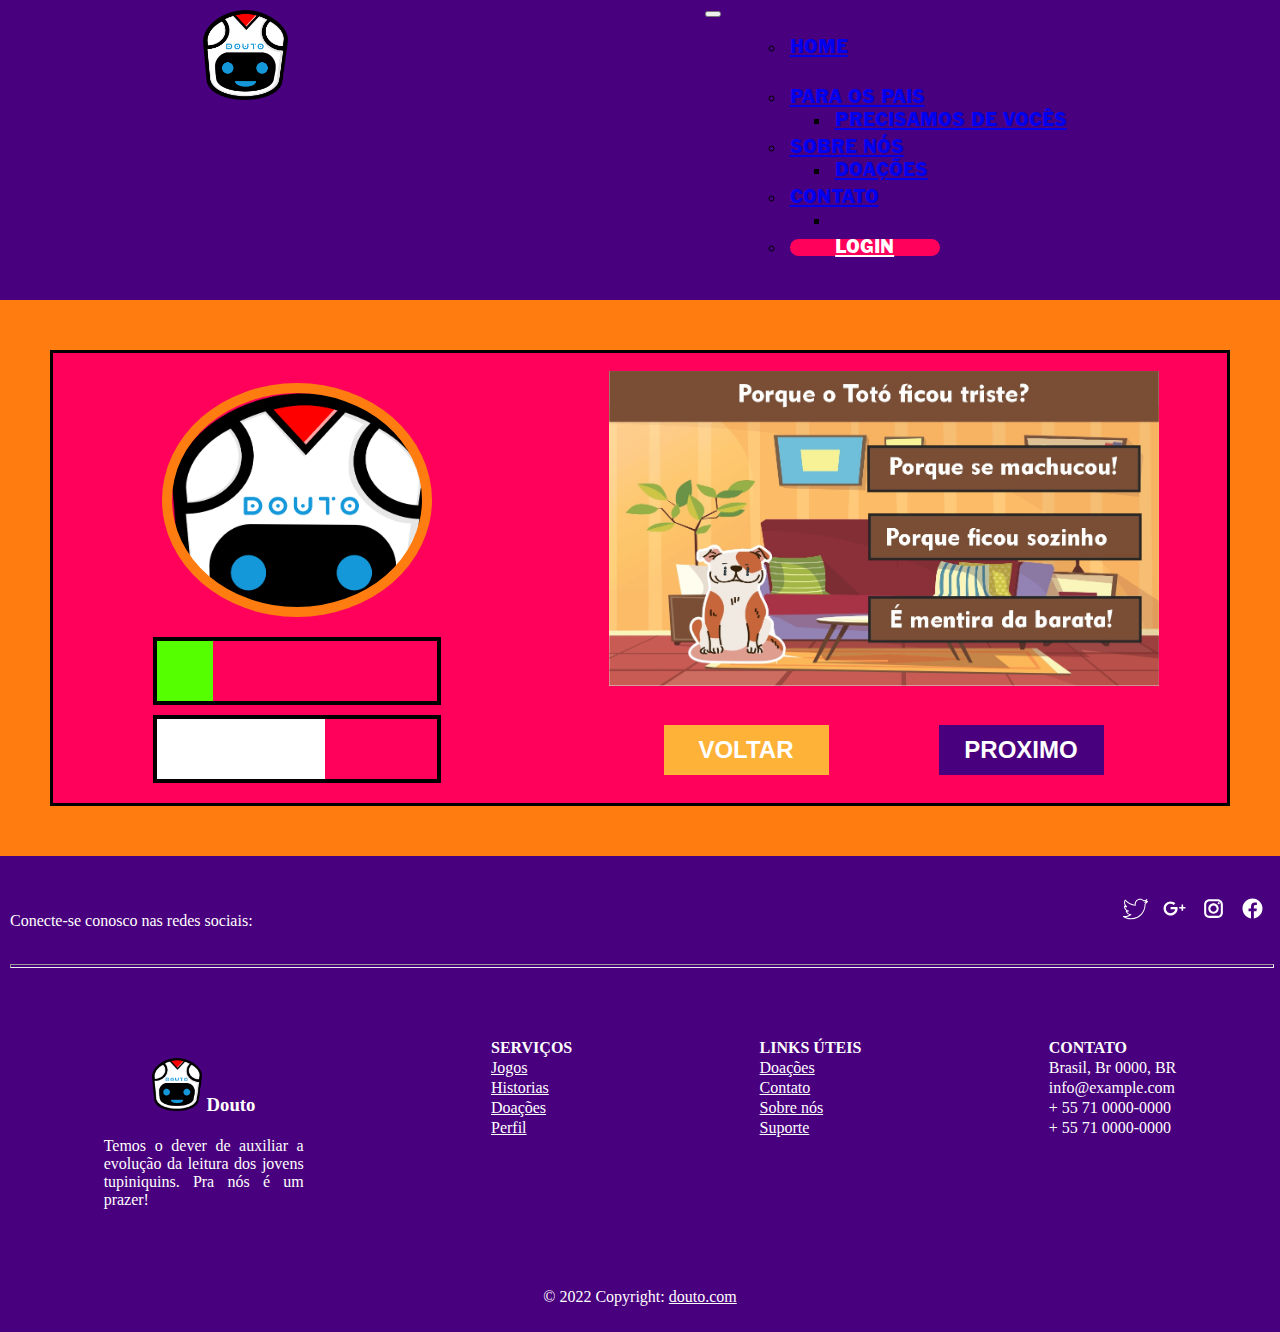
<file: jogo.html>
<!DOCTYPE html>
<html lang="pt-br">
<head>
    <meta charset="UTF-8">
    <meta http-equiv="X-UA-Compatible" content="IE=edge">
    <meta name="viewport" content="width=device-width, initial-scale=1.0">
    <link rel="stylesheet" href="jogo.css">
    <link rel="shortcut icon" href="./logoico.png" type="image/x-icon">
    <script src="jogos.js"></script>
    <!-- Bootstrap-->
    <link href="https://cdn.jsdelivr.net/npm/bootstrap@5.0.2/dist/css/bootstrap.min.css" rel="stylesheet"
        integrity="sha384-EVSTQN3/azprG1Anm3QDgpJLIm9Nao0Yz1ztcQTwFspd3yD65VohhpuuCOmLASjC" crossorigin="anonymous">
    <script src="https://cdn.jsdelivr.net/npm/bootstrap@5.0.2/dist/js/bootstrap.bundle.min.js"
        integrity="sha384-MrcW6ZMFYlzcLA8Nl+NtUVF0sA7MsXsP1UyJoMp4YLEuNSfAP+JcXn/tWtIaxVXM"
        crossorigin="anonymous"></script>
    <title>JOGOS</title>
</head>
<body>
    <!-- Cabeçalho/Barra de navegação -->
    <header>
        <nav class="navbar navbar-expand-lg navbar-dark" id="navega">
            <div id="topo">
                <a href="./index.html"><img class="logo" src="./logoico.png" alt="Logo Life Style"></a>
            </div>
            <div>
                <button class="navbar-toggler" type="button" data-bs-toggle="collapse"
                    data-bs-target="#navbarSupportedContent" aria-controls="navbarSupportedContent"
                    aria-expanded="false" aria-label="Toggle navigation">
                    <span class="navbar-toggler-icon"></span>
                </button>
                <div class="collapse navbar-collapse" id="navbarSupportedContent">
                    <ul class="navbar-nav me-auto mb-2 mb-lg-0">
                        <ul class="navbar-nav">
                            <li class="nav-item">
                                <a class="nav-link active" aria-current="page" href="index.html">HOME</a>
                            </li>
                            <li class="nav-item dropdown">
                                <a class="nav-link dropdown-toggle text-white" href="#" id="navbarDropdown"
                                role="button" data-bs-toggle="dropdown" aria-expanded="false">
                                PARA OS PAIS
                            </a>
                            <ul class="dropdown-menu" aria-labelledby="navbarDropdown">
                                <li><a class="dropdown-item" href="#">PRECISAMOS DE VOCÊS</a></li>
                                <li><a class="dropdown-item" href="doacoes.html">DOAÇÕES</a></li>
                                <li>
                                </ul>
                            </li>
                            <li class="nav-item">
                                <a class="nav-link active" aria-current="page" href="sobrenos.html">SOBRE NÓS</a>
                            </li>
                            <li class="nav-item">
                                <a class="nav-link active" aria-current="page" href="contato.html">CONTATO</a>
                            </li>
                            <li class="nav-item">
                                <a class="nav-link active" id="login" aria-current="page" href="#">LOGIN</a>
                            </li>
                        </ul>
                    </ul>
                </div>
            </div>
        </nav>
    </header>
    <!-- main com todas as seções -->
    <main>
        <section>
            <div class="painel">
                <div class="perfil">
                    <div class="perfil-foto"></div>
                    <div class="procentagem">
                        <div class="barra">
                            <div class="color-1"></div>
                        </div>
                        <div class="barra">
                            <div class="color-2"></div>
                        </div>
                    </div>
                </div>
                <div class="jogo">
                    <div> <img class="img-jogo" src="./foto3.jpg" alt=""></div>
                    <div class="botao">
                        <button class="btn-jogo color-btn1">VOLTAR</button>
                        <button class="btn-jogo color-btn2">PROXIMO</button>
                    </div>
                </div>
            </div>
        </section>
    </main>
    <!-- Rodape de apresentação de desenvolvimentor/voltar para o inicio do site-->
    <footer>
        <div class="red-sociais">
            <div>
                <p>Conecte-se conosco nas redes sociais:</p>
            </div>
            <div>
                <a href="#"><img width="25px" src="./twiter.svg" alt="twiter"></a>
                <a href="#"><img width="25px" src="./gmail.svg" alt="gmail"></a>
                <a href="#"><img width="25" src="./instagram.svg" alt="linkedin"></a>
                <a href="#"><img width="25" src="./facebook.svg" alt="github"></a>
            </div>
        </div>
        <hr>
        <div class="box-table">
            <div class="tab">
                <table>
                    <tr>
                        <th>
                            <h3><img width="50" src="./logoico.png" alt=""> Douto</h3>
                        </th>
                    </tr>
                    <tr>
                        <td class="apresentRodape">Temos o dever de auxiliar a  evolução da leitura dos jovens tupiniquins. Pra nós é um prazer!</td>
                    </tr>
                </table>
            </div>
            <div class="tab">
                <table>
                    <tr>
                        <th><a class="rodFlex" href="">SERVIÇOS</a></th>
                    </tr>
                    <tr>
                        <td><a href="./jogos.html">Jogos</a></td>
                        <td><a href="./historias.html">Historias</a></td>
                        <td><a href="./doacoes.html">Doações</a></td>
                        <td><a href="./">Perfil</a></td>
                    </tr>
                </table>
            </div>
            <div class="tab">
                <table>
                    <tr>
                        <th><a class="rodFlex" href="">LINKS ÚTEIS</a></th>
                    </tr>
                    <tr>
                        <td><a href="./doacoes.html">Doações</a></td>
                        <td><a href="./contato.html">Contato</a></td>
                        <td><a href="./sobrenos.html">Sobre nós</a></td>
                        <td><a href="./contato.html">Suporte</a></td>
                    </tr>
                </table>
            </div>
            <div class="tab">
                <table>
                    <tr>
                        <th><a class="rodFlex" href="">CONTATO</a></th>
                    </tr>
                    <tr>
                        <td><a class="rodFlex" href="#"> Brasil, Br 0000, BR</a></td>
                        <td><a class="rodFlex" href="#"> info@example.com</a></td>
                        <td><a class="rodFlex" href="#"> + 55 71 0000-0000</a></td>
                        <td><a class="rodFlex" href="#"> + 55 71 0000-0000</a></td>
                    </tr>
                </table>
            </div>
        </div>
        <div class="tab">
            <p>&copy; 2022 Copyright: <a href="#navega">douto.com</a></p>

        </div>
    </footer>
</body>
</html>
</file>
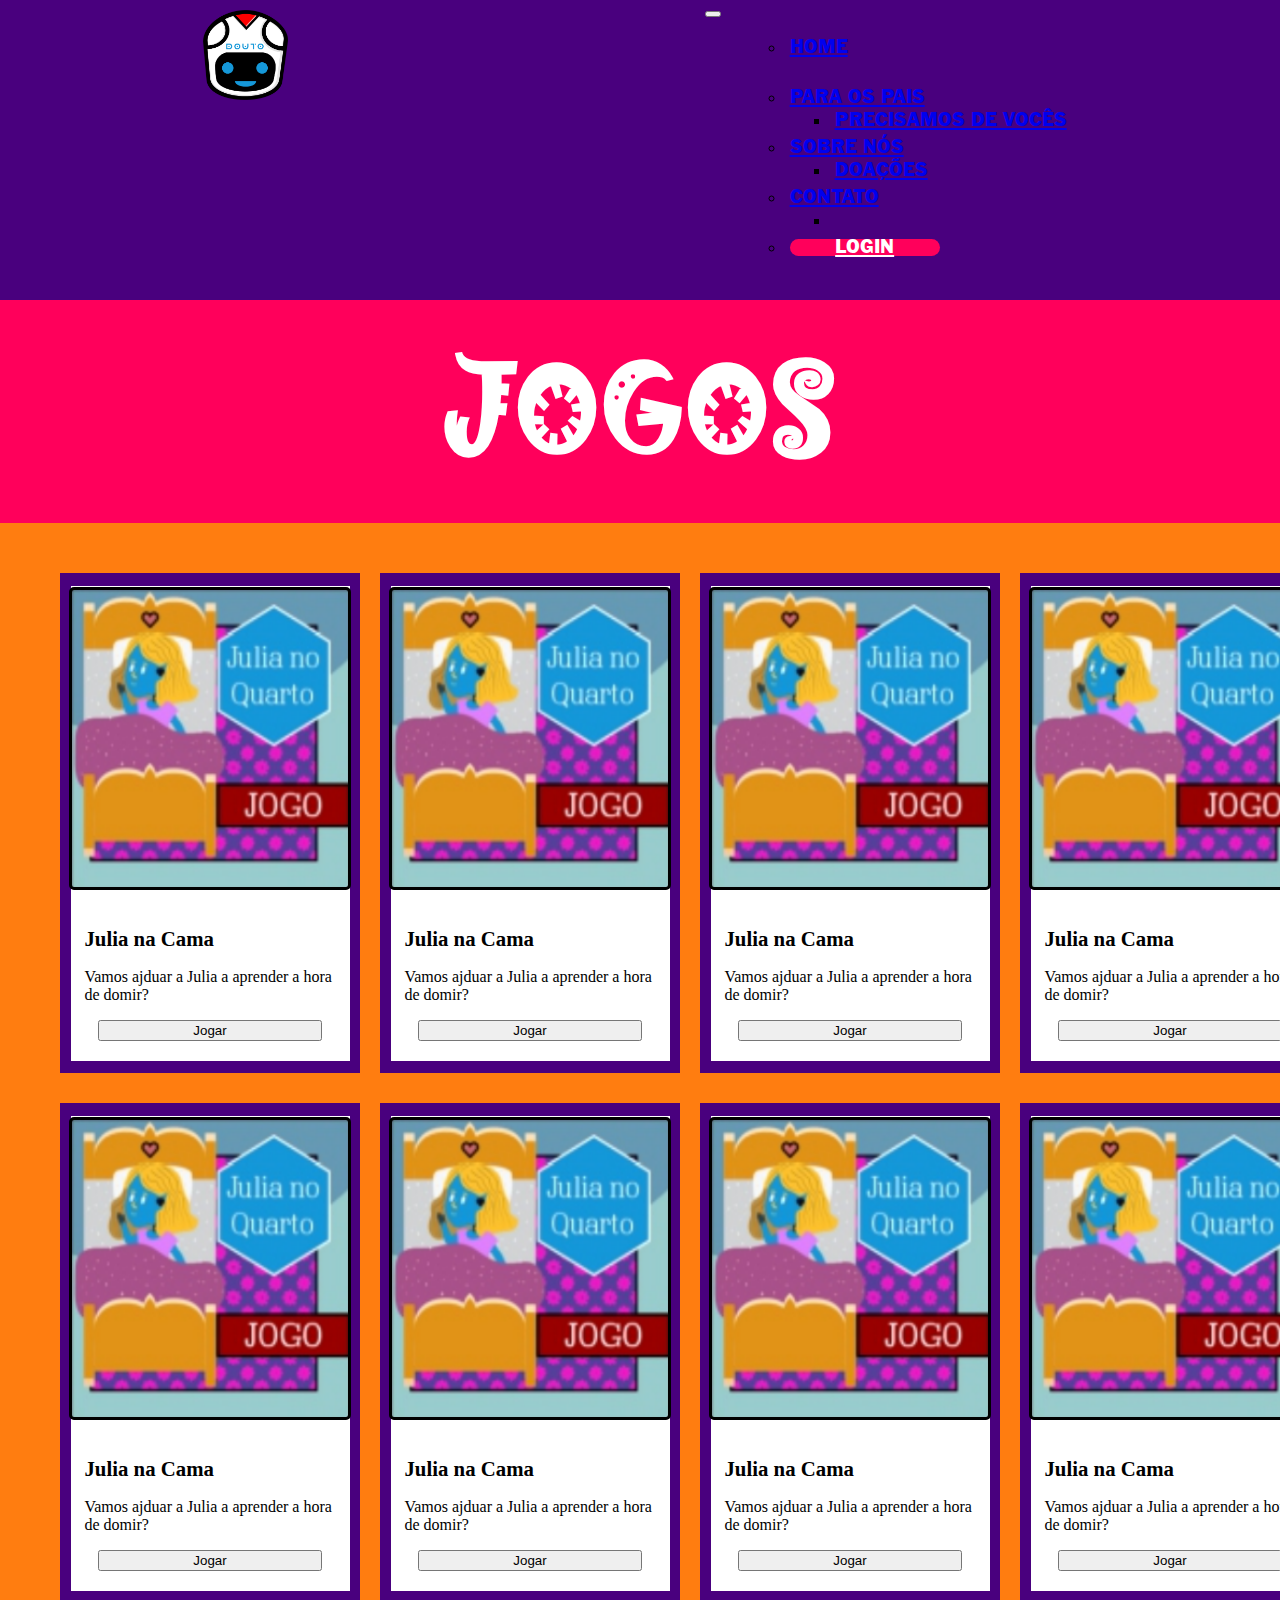
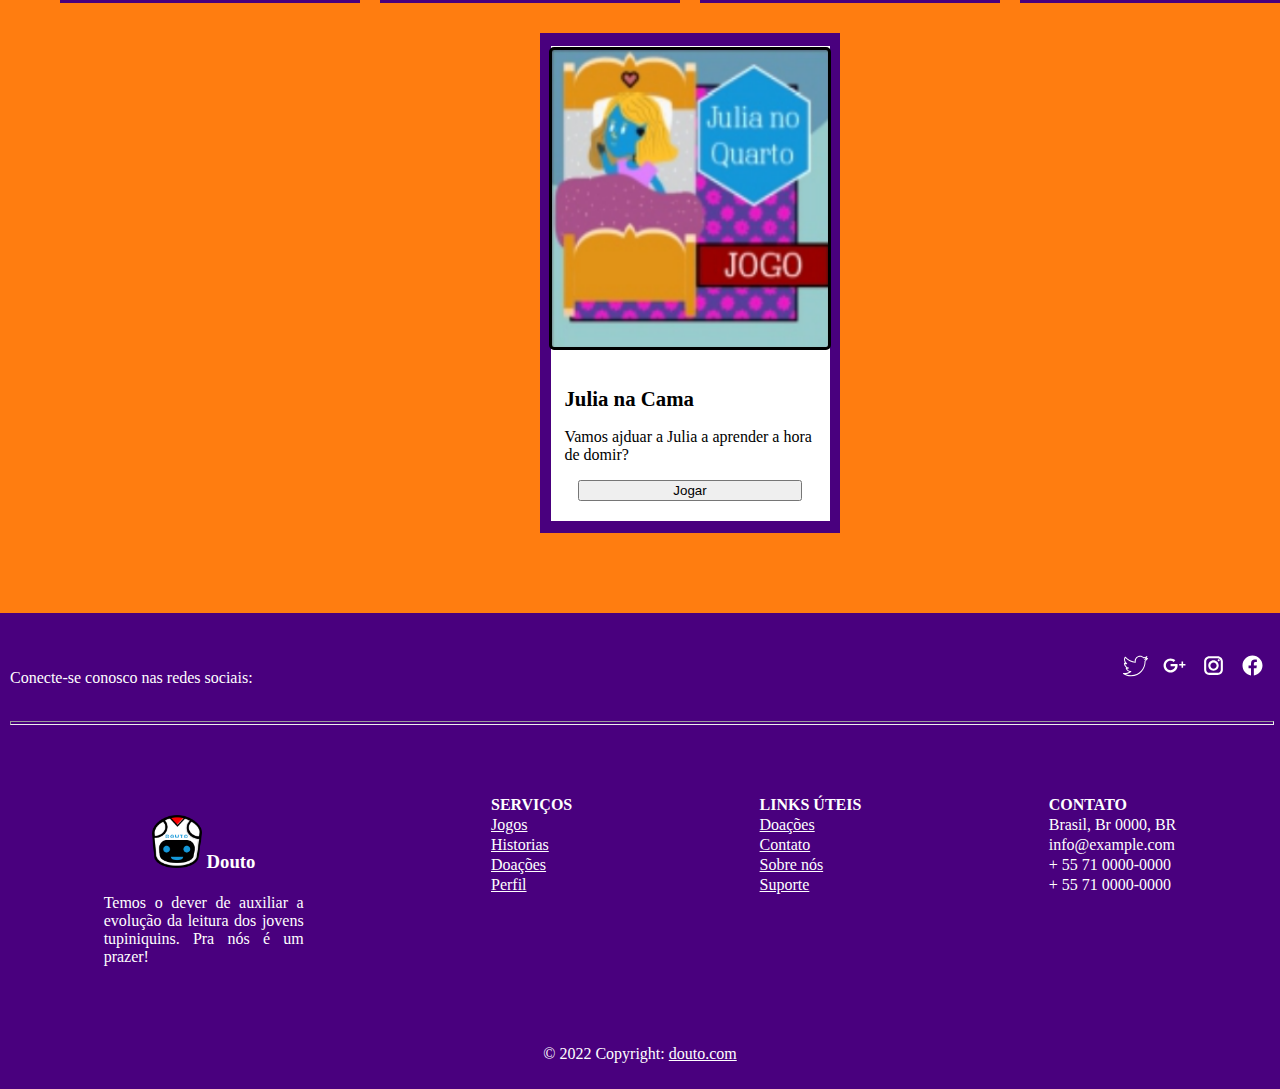
<file: jogos.html>
<!DOCTYPE html>
<html lang="pt-br">
<head>
    <meta charset="UTF-8">
    <meta http-equiv="X-UA-Compatible" content="IE=edge">
    <meta name="viewport" content="width=device-width, initial-scale=1.0">
    <link rel="stylesheet" href="jogos.css">
    <link rel="shortcut icon" href="./logoico.png" type="image/x-icon">
    <script src="jogos.js"></script>
    <!-- Bootstrap-->
    <link href="https://cdn.jsdelivr.net/npm/bootstrap@5.0.2/dist/css/bootstrap.min.css" rel="stylesheet"
        integrity="sha384-EVSTQN3/azprG1Anm3QDgpJLIm9Nao0Yz1ztcQTwFspd3yD65VohhpuuCOmLASjC" crossorigin="anonymous">
    <script src="https://cdn.jsdelivr.net/npm/bootstrap@5.0.2/dist/js/bootstrap.bundle.min.js"
        integrity="sha384-MrcW6ZMFYlzcLA8Nl+NtUVF0sA7MsXsP1UyJoMp4YLEuNSfAP+JcXn/tWtIaxVXM"
        crossorigin="anonymous"></script>
    <title>JOGOS</title>
</head>
<body>
    <!-- Cabeçalho/Barra de navegação -->
    <header>
        <nav class="navbar navbar-expand-lg navbar-dark" id="navega">
            <div id="topo">
                <a href="./index.html"><img class="logo" src="./logoico.png" alt="Logo Life Style"></a>
            </div>
            <div>
                <button class="navbar-toggler" type="button" data-bs-toggle="collapse"
                    data-bs-target="#navbarSupportedContent" aria-controls="navbarSupportedContent"
                    aria-expanded="false" aria-label="Toggle navigation">
                    <span class="navbar-toggler-icon"></span>
                </button>
                <div class="collapse navbar-collapse" id="navbarSupportedContent">
                    <ul class="navbar-nav me-auto mb-2 mb-lg-0">
                        <ul class="navbar-nav">
                            <li class="nav-item">
                                <a class="nav-link active" aria-current="page" href="index.html">HOME</a>
                            </li>
                            <li class="nav-item dropdown">
                                <a class="nav-link dropdown-toggle text-white" href="#" id="navbarDropdown"
                                role="button" data-bs-toggle="dropdown" aria-expanded="false">
                                PARA OS PAIS
                            </a>
                            <ul class="dropdown-menu" aria-labelledby="navbarDropdown">
                                <li><a class="dropdown-item" href="#">PRECISAMOS DE VOCÊS</a></li>
                                <li><a class="dropdown-item" href="doacoes.html">DOAÇÕES</a></li>
                                <li>
                                </ul>
                            </li>
                            <li class="nav-item">
                                <a class="nav-link active" aria-current="page" href="sobrenos.html">SOBRE NÓS</a>
                            </li>
                            <li class="nav-item">
                                <a class="nav-link active" aria-current="page" href="contato.html">CONTATO</a>
                            </li>
                            <li class="nav-item">
                                <a class="nav-link active" id="login" aria-current="page" href="#">LOGIN</a>
                            </li>
                        </ul>
                    </ul>
                </div>
            </div>
        </nav>
    </header>
    <!-- main com todas as seções -->
    <main>
        <section class="title-jogos">
            <h1>JOGOS</h1>
        </section>
        <section class="card-section">
            <div class="card-jogos">
                <div class="card-conteudo">
                    <div class="card-imagem"></div>
                    <div class="card-text">
                        <div class="info">
                            <h2>Julia na Cama</h2>
                            <p>Vamos ajduar a Julia a aprender a hora de domir?</p>
                        </div>
                        <button class="btn btn-primary" id="botao" type="submit" onclick="jogar()">Jogar</button>
                    </div>
                </div>
            </div>
            <div class="card-jogos">
                <div class="card-conteudo">
                    <div class="card-imagem"></div>
                    <div class="card-text">
                        <div class="info">
                            <h2>Julia na Cama</h2>
                            <p>Vamos ajduar a Julia a aprender a hora de domir?</p>
                        </div>
                        <button class="btn btn-primary" id="botao" type="submit" onclick="jogar()">Jogar</button>
                    </div>
                </div>
            </div>
            <div class="card-jogos">
                <div class="card-conteudo">
                    <div class="card-imagem"></div>
                    <div class="card-text">
                        <div class="info">
                            <h2>Julia na Cama</h2>
                            <p>Vamos ajduar a Julia a aprender a hora de domir?</p>
                        </div>
                        <button class="btn btn-primary" id="botao" type="submit" onclick="jogar()">Jogar</button>
                    </div>
                </div>
            </div>
            <div class="card-jogos">
                <div class="card-conteudo">
                    <div class="card-imagem"></div>
                    <div class="card-text">
                        <div class="info">
                            <h2>Julia na Cama</h2>
                            <p>Vamos ajduar a Julia a aprender a hora de domir?</p>
                        </div>
                        <button class="btn btn-primary" id="botao" type="submit" onclick="jogar()">Jogar</button>
                    </div>
                </div>
            </div>
            <div class="card-jogos">
                <div class="card-conteudo">
                    <div class="card-imagem"></div>
                    <div class="card-text">
                        <div class="info">
                            <h2>Julia na Cama</h2>
                            <p>Vamos ajduar a Julia a aprender a hora de domir?</p>
                        </div>
                        <button class="btn btn-primary" id="botao" type="submit" onclick="jogar()">Jogar</button>
                    </div>
                </div>
            </div>
            <div class="card-jogos">
                <div class="card-conteudo">
                    <div class="card-imagem"></div>
                    <div class="card-text">
                        <div class="info">
                            <h2>Julia na Cama</h2>
                            <p>Vamos ajduar a Julia a aprender a hora de domir?</p>
                        </div>
                        <button class="btn btn-primary" id="botao" type="submit" onclick="jogar()">Jogar</button>
                    </div>
                </div>
            </div>
            <div class="card-jogos">
                <div class="card-conteudo">
                    <div class="card-imagem"></div>
                    <div class="card-text">
                        <div class="info">
                            <h2>Julia na Cama</h2>
                            <p>Vamos ajduar a Julia a aprender a hora de domir?</p>
                        </div>
                        <button class="btn btn-primary" id="botao" type="submit" onclick="jogar()">Jogar</button>
                    </div>
                </div>
            </div>
            <div class="card-jogos">
                <div class="card-conteudo">
                    <div class="card-imagem"></div>
                    <div class="card-text">
                        <div class="info">
                            <h2>Julia na Cama</h2>
                            <p>Vamos ajduar a Julia a aprender a hora de domir?</p>
                        </div>
                        <button class="btn btn-primary" id="botao" type="submit" onclick="jogar()">Jogar</button>
                    </div>
                </div>
            </div>
            <div class="card-jogos">
                <div class="card-conteudo">
                    <div class="card-imagem"></div>
                    <div class="card-text">
                        <div class="info">
                            <h2>Julia na Cama</h2>
                            <p>Vamos ajduar a Julia a aprender a hora de domir?</p>
                        </div>
                        <button class="btn btn-primary" id="botao" type="submit" onclick="jogar()">Jogar</button>
                    </div>
                </div>
            </div>
        </section>
    </main>
    <!-- Rodape de apresentação de desenvolvimentor/voltar para o inicio do site-->
    <footer>
        <div class="red-sociais">
            <div>
                <p>Conecte-se conosco nas redes sociais:</p>
            </div>
            <div>
                <a href="#"><img width="25px" src="./twiter.svg" alt="twiter"></a>
                <a href="#"><img width="25px" src="./gmail.svg" alt="gmail"></a>
                <a href="#"><img width="25" src="./instagram.svg" alt="linkedin"></a>
                <a href="#"><img width="25" src="./facebook.svg" alt="github"></a>
            </div>
        </div>
        <hr>
        <div class="box-table">
            <div class="tab">
                <table>
                    <tr>
                        <th>
                            <h3><img width="50" src="./logoico.png" alt=""> Douto</h3>
                        </th>
                    </tr>
                    <tr>
                        <td class="apresentRodape">Temos o dever de auxiliar a  evolução da leitura dos jovens tupiniquins. Pra nós é um prazer!</td>
                    </tr>
                </table>
            </div>
            <div class="tab">
                <table>
                    <tr>
                        <th><a class="rodFlex" href="">SERVIÇOS</a></th>
                    </tr>
                    <tr>
                        <td><a href="./jogos.html">Jogos</a></td>
                        <td><a href="./historias.html">Historias</a></td>
                        <td><a href="./doacoes.html">Doações</a></td>
                        <td><a href="./">Perfil</a></td>
                    </tr>
                </table>
            </div>
            <div class="tab">
                <table>
                    <tr>
                        <th><a class="rodFlex" href="">LINKS ÚTEIS</a></th>
                    </tr>
                    <tr>
                        <td><a href="./doacoes.html">Doações</a></td>
                        <td><a href="./contato.html">Contato</a></td>
                        <td><a href="./sobrenos.html">Sobre nós</a></td>
                        <td><a href="./contato.html">Suporte</a></td>
                    </tr>
                </table>
            </div>
            <div class="tab">
                <table>
                    <tr>
                        <th><a class="rodFlex" href="">CONTATO</a></th>
                    </tr>
                    <tr>
                        <td><a class="rodFlex" href="#"> Brasil, Br 0000, BR</a></td>
                        <td><a class="rodFlex" href="#"> info@example.com</a></td>
                        <td><a class="rodFlex" href="#"> + 55 71 0000-0000</a></td>
                        <td><a class="rodFlex" href="#"> + 55 71 0000-0000</a></td>
                    </tr>
                </table>
            </div>
        </div>
        <div class="tab">
            <p>&copy; 2022 Copyright: <a href="#navega">douto.com</a></p>

        </div>
    </footer>
</body>
</html>
</file>
<file: index.css>
@font-face {
    font-family: GEO212NC;
    src: url(./GEO212NC.ttf);
}
@font-face {
    font-family: FranklinGothic;
    src: url(./FranklinGothic.ttf);
}
@font-face {
    font-family: panetaX;
    src: url(./PlanetXCompact-2oGX.otf);
}
html, body{
    margin: 0px;
    padding: 0px;
    box-sizing: border-box;
}
/* Cabeçalho/Barra de navegação */
#navega{
    display:flex;
    justify-content: space-around;

    background-color: #49007E;
}
#topo{
    display:flex;
    margin:0px;
    margin-right: 10px;
}
li{
    padding: 5px;
    height: 40px;
}
li > a{
    font-family: 'FranklinGothic';
    font-size: 1.3rem;
}
li > a:hover{
    transition: 0.1s;
    border-bottom: solid 2px white;
}
#login{
    display: flex;
    align-items: center;
    justify-content: center;
    border-radius: 10px 10px 10px 10px;
    width: 150px;
    background-color: #ff005B;
    color: white;
    border: none;
}
#login:hover{
    transition: 0.3s;
    background-color: #c50045;
}
/* aprensentação do inicio da home */
.color-apresentacao{
    background-color: #ff005B;
    display: flex;
}
.apresentacao{
    width: 100%;
    color: white;
}
.text-apresentacao{
    display: flex;
    flex-direction: column;
    align-items: center;
    justify-content: center;
}
.text-apresentacao > div {
    width: 100%;
    display: flex;
    justify-content: center;
    margin: -10px;
}
.text-apresentacao > div > h1{
    text-align: center;
    width: 100%;
    color: white;
    font-family: 'panetaX';
}
.text-apresentacao > div > p{
    text-align: justify;
    letter-spacing: 1px;
    font-family: 'GEO212NC';
    font-weight: bolder;
}
/* carrosel da home */
.color-carrossel{
    display: flex;
    background-color: #ffb238;
    justify-content: space-around;
    align-items: center;
    flex-wrap: wrap;
}
#carouselExampleControls{
    border-radius: 15px;
}
.carousel-item > img{
    border-radius: 15px;
}
.quemSou > h2{
    color: white;
    letter-spacing: 1px;
    font-family: 'GEO212NC';
    font-weight: 600;
    text-align: justify;
}
/* jogos e historias da home */
.jogos-historia{
    width: 100%;
    display: flex;
    align-items: center;
    justify-content: space-around;
    flex-wrap: wrap;
}
.item{
    width: 350px;
    height: 300px;
    display: flex;
    flex-direction: column;
    align-items: center;
    margin: 20px;
}
.conteudo{
    width: 100%;
    height: 300px;
    border-radius: 15px;
    border: none;
}
.conteudo:hover{
    transition: 0.2s;
    box-shadow: 0 0 7px black;
}
.jogos{
    background-image: url("./jogos.png");
    background-size: 100% 100%;
    background-repeat: no-repeat;
}
.historias{
    background-image: url("./historias.png");
    background-size: 100% 100%;
    background-repeat: no-repeat;
}
/* Rodape */
footer{
    display: flex;
    flex-direction: column;
    align-items: center;
    color: white;
    padding: 10px;
    background-color: #49007E;
    color: #ffffff;
}
.box-table{
    width: 100%;
    display: flex;
    justify-content: space-around;
    flex-wrap: wrap;
    color: white;
    padding: 10px;
}
hr{
    width: 100%;
    padding: 1px;
}
footer > div > table, tr{
    display: flex;
    flex-direction: column;
}
footer a{
    color: white;
}
footer a:hover{
    color: white;
} 
.rodFlex{
    text-decoration: none;
    display: flex;
}
.tab{
    margin-top: 50px;
}
.apresentRodape{
    display: flex;
    width: 200px;
    text-align: justify;
}
.red-sociais{
    width: 100%;
    padding: 10px;
    margin-top: 20px;
    display: flex;
    justify-content: space-between;
    flex-wrap: wrap;
}
.red-sociais > div > a{
    margin: 5px;
}
@media (max-width:320px){
    /* Jogos/historia */
    .item{
        width: 300px;
        height: 200px;
        margin: 30px 0px 30px 0px;
    }
    /* Texto da apresentação */
    .text-apresentacao{
        width: 250px;
        margin-top: 30px;
    }
    /* Carrossel */
    #carouselExampleControls{
        width: 90%;
        border-radius: 15px;
        margin: 30px 10px 30px 10px;
    }
    .color-carrossel{
        width: 100%;
        height: auto;
    }
    .img-apresentacao{
        width: 250px;
        height: 150px;
        margin-bottom: 30px;
        background-image: url("./teste.png");
        background-size: 100% 100%;
        background-repeat: no-repeat;
    }
    .apresentacao{
        display: flex;
        justify-content: center;
        align-items: center;
        flex-wrap: wrap;
    }
    .logo{
        margin: 10px 0px 10px 0px;
        height: 65px;
    }
    .quemSou > h2{
        font-size: 1.1rem;
    }.quemSou{
        width: 250px;
    }
 }
@media (min-width:320px){
    /* Jogos/historia */
    .item{
        width: 280px;
        height: 250px;
        margin: 20px;
    }
    /* Texto da apresentação */
    .text-apresentacao{
        width: 320px;
        margin-top: 30px;
    }
    /* Carrossel */
    #carouselExampleControls{
        width: 300px;
        border-radius: 15px;
        margin: 30px 10px 30px 10px;
    }
    .color-carrossel{
        width: 100%;
        height: auto;
    }
    .img-apresentacao{
        width: 315px;
        height: 200px;
        margin-bottom: 30px;
        background-image: url("./teste.png");
        background-size: 100% 100%;
        background-repeat: no-repeat;
    }
    .apresentacao{
        display: flex;
        justify-content: center;
        align-items: center;
        flex-wrap: wrap;
    }
    .logo{
        margin: 10px 10px 10px 10px;
        height: 65px;
    }
    .quemSou > h2{
        font-size: 2.4rem;
    }
    .quemSou > h2{
        font-size: 1.1rem;
    }.quemSou{
        width: 300px;
    }
 }
@media (min-width:480px) {
    /* Jogos/historia */
    .jogos-historia{
        height: auto;
    }
    .item{
        width: 400px;
        height: 300px;
        margin-top: 30px;
    }
    /* Texto da apresentação */
    .text-apresentacao{
        width: 460px;
        margin: 30px 10px 30px 10px;
    }
    /* Carrossel */
    #carouselExampleControls{
        width: 400px;
        border-radius: 15px;
        margin: 30px 10px 30px 10px;
    }
    .color-carrossel{
        width: 100%;
        height: auto;
    }
    .color-carrossel{
        width: 100%;
        height: auto;
    }
    .img-apresentacao{
        width: 400px;
        height: 220px;
        margin: -30px 0px 30px 0px;
        background-image: url("./teste.png");
        background-size: 100% 100%;
        background-repeat: no-repeat;
    }
    .apresentacao{
        display: flex;
        justify-content: center;
        align-items: center;
        flex-wrap: wrap;
    }
    .logo{
        margin: 10px 0px 10px 0px;
        height: 65px;
    }
    .quemSou > h2{
        font-size: 1.1rem;
    }.quemSou{
        width: 450px;
    }
  }
@media (min-width:600px) {
    /* Jogos/historia */
    .jogos-historia{
        height: auto;
    }
    .item{
        width: 400px;
        height: 300px;
        margin: 30px 0px 30px 0px;
    } 
    /* Texto da apresentação */
    .text-apresentacao{
        width: 480px;
        margin-top: 30px;
    }
    /* Carrossel */
    #carouselExampleControls{
        width: 300px;
        border-radius: 15px;
    }
    .color-carrossel{
        width: 100%;
        height: auto;
    }
    .img-apresentacao{
        width: 400px;
        height: 220px;
        margin: -30px 0px 30px 0px;
        background-image: url("./teste.png");
        background-size: 100% 100%;
        background-repeat: no-repeat;
    }
    .apresentacao{
        display: flex;
        justify-content: center;
        align-items: center;
        flex-wrap: wrap;
    }
    .logo{
        margin: 10px 0px 10px 0px;
        height: 65px;
    }
    .quemSou > h2{
        font-size: 2.4rem;
    }
    .quemSou > h2{
        font-size: 1.1rem;
    }.quemSou{
        width: 300px;
    }
 }
@media (min-width:801px) {
    /* Jogos/historia */
    .jogos-historia{
        height: auto;
    }
    .item{
        width: 400px;
        height: 300px;
        margin: 30px 0px 30px 0px;
    }
    /* Apresentação */
    .apresentacao{
        display: flex;
        justify-content: space-around;
        align-items: center;
        flex-wrap: wrap;
    }
    /* Texto da apresentação */
    .text-apresentacao{
        width: 400px;
        margin: 50px 0px 50px 0px;
    }
    .text-apresentacao > div > h1{
        font-size: 2.9rem;
    }
    .text-apresentacao > div > p{
        font-size: 1.2rem;
    }
    /* Carrossel */
    #carouselExampleControls{
        width: 400px;
        border-radius: 15px;
        margin: 30px 0px 30px 0px;
    }
    .color-carrossel{
        width: 100%;
        height: auto;
    }
    .img-apresentacao{
        width: 360px;
        height: 220px;
        margin: 10px;
        background-image: url("./teste.png");
        background-size: 100% 100%;
        background-repeat: no-repeat;
    }
    .logo{
        margin: 10px 0px 10px 0px;
        height: 80px;
    }
    .quemSou > h2{
        font-size: 1.3rem;
    }.quemSou{
        width: 400px;
    }
 }
 @media (min-width:1025px) {
    /* Jogos/historia */
    .jogos-historia{
        height: auto;
    }
    .item{
        width: 400px;
        height: 300px;
        margin: 30px 0px 30px 0px;
    }
    /* Apresentação */
    .apresentacao{
        display: flex;
        justify-content: space-around;
        align-items: center;
        flex-wrap: wrap;
    }
    /* Texto da apresentação */
    .text-apresentacao{
        width: 520px;
        margin: 50px 0px 50px 0px;
    }
    
    .text-apresentacao > div > h1{
        font-size: 3rem;
    }
    .text-apresentacao > div > p{
        font-size: 1.5rem;
    }
    /* Carrossel */
    #carouselExampleControls{
        width: 500px;
        border-radius: 15px;
        margin: 30px 0px 30px 0px;
    }
    .color-carrossel{
        width: 100%;
        height: auto;
    }
    .img-apresentacao{
        width: 480px;
        height: 250px;
        margin: 10px;
        background-image: url("./teste.png");
        background-size: 100% 100%;
        background-repeat: no-repeat;
    }
    .logo{
        margin: 10px 0px 10px 0px;
        height: 90px;
    }
    .quemSou > h2{
        font-size: 1.5rem;
    }.quemSou{
        width: 480px;
        padding: 10px;
    }
  }
 
@media (min-width:1281px) {
    /* Jogos/historia */
    .jogos-historia{
        height: auto;
    }
    .item{
        width: 500px;
        height: 400px;
        margin: 30px 0px 30px 0px;
    }
    /* Apresentação */
    .apresentacao{
        display: flex;
        justify-content: space-around;
        align-items: center;
        flex-wrap: wrap;
    }
    /* Texto da apresentação */
    .text-apresentacao{
        width: 500px;
        margin: 50px 0px 50px 0px;
    }
    
    .text-apresentacao > div > h1{
        font-size: 3rem;
    }
    .text-apresentacao > div > p{
        font-size: 1.5rem;
    }
    /* Carrossel */
    #carouselExampleControls{
        width: 500px;
        border-radius: 15px;
        margin: 30px 0px 30px 0px;
    }
    .color-carrossel{
        width: 100%;
        height: auto;
    }
    .img-apresentacao{
        width: 550px;
        height: 300px;
        margin: 10px;
        background-image: url("./teste.png");
        background-size: 100% 100%;
        background-repeat: no-repeat;
    }
    /* Logo */
    .logo{
        margin: 10px 0px 10px 0px;
        height: 90px;
    }
    .quemSou > h2{
        font-size: 1.5rem;
    }
    .quemSou{
        width: 480px;
    }
 }
</file>
<file: contato.css>
@font-face {
    font-family: FranklinGothic;
    src: url(./FranklinGothic.ttf);
}
@font-face {
    font-family: Jokerman;
    src: url(./Jokerman.ttf);
}
html, body{
    margin: 0px;
    padding: 0px;
    box-sizing: border-box;
}
/* Cabeçalho/Barra de navegação */
#navega{
    display:flex;
    justify-content: space-around;

    background-color: #49007E;
}
#topo{
    display:flex;
    margin:0px;
    margin-right: 10px;
}
li{
    padding: 5px;
    height: 40px;
}
li > a{
    font-family: 'FranklinGothic';
    font-size: 1.3rem;
}
li > a:hover{
    transition: 0.1s;
    border-bottom: solid 2px white;
}
#login{
    display: flex;
    align-items: center;
    justify-content: center;
    border-radius: 10px 10px 10px 10px;
    width: 150px;
    background-color: #ff005B;
    color: white;
    border: none;
}
#login:hover{
    transition: 0.3s;
    background-color: #c50045;
}
/* main */
main{
    width: auto;
    display: flex;
    justify-content: center;
    padding: 70px 10px 70px 10px;
}
/* seção */
section{
    display: flex;
    align-items: center;
    flex-direction: column;
    width: 800px;
    height: auto;
    box-shadow: 0 0 3px;
    background-color: #f8f9fa;
}
/* caixa contem todo o conteúdo do feedback*/
.box{
    display: flex;
    flex-direction: column;
    justify-content: center;
    width: 350px;
    padding: 10px;
}
/* titulo */
.title{
    width: 100%;
    display: flex;
    align-items: center;
    flex-direction: column;
    padding-top: 20px;
    color: #013b77;
}
.title > div{
    display: flex;
    justify-content: center;
    align-items: center;
    width: 80%;
}
.title > div > p{
    font-weight: bold;
    font-size: 1.0rem;
    color: rgb(115, 113, 113);
    text-align: center;
}
/* dropdown do */
.dropdown-feed{
    display: flex;
    justify-content: space-around;
    align-items: center;
    width: 100%;
    padding-bottom: 15px;
    flex-wrap: wrap;
}
#feedback{
    width: 210px;
}
.cx-texto{
    margin:0px;
    padding: 0px;
}
/* botão */
.bt{
    width: 100%;
    display: flex;
    justify-content: center;
    padding: 20px;
}
#botao{
    background-color: #191970e0;
    color: white;
    width: 250px;
    height: 50px;
    font-size: 1.2rem;
    font-family: 'Poppins', sans-serif;
    border-radius: 10px;
}
/* Rodape */
footer{
    display: flex;
    flex-direction: column;
    align-items: center;
    color: white;
    padding: 10px;
    background-color: #49007E;
    color: #ffffff;
}
.box-table{
    width: 100%;
    display: flex;
    justify-content: space-around;
    flex-wrap: wrap;
    color: white;
    padding: 10px;
}
hr{
    width: 100%;
    padding: 1px;
}
.apresentRodape{
    display: flex;
    width: 200px;
    text-align: justify;
}
footer > div > table, tr{
    display: flex;
    flex-direction: column;
}
footer a{
    color: white;
}
footer a:hover{
    color: white;
} 
.rodFlex{
    text-decoration: none;
    display: flex;
}
.tab{
    margin-top: 50px;
}
.red-sociais{
    width: 100%;
    padding: 10px;
    margin-top: 20px;
    display: flex;
    justify-content: space-between;
    flex-wrap: wrap;
}
.red-sociais > div > a{
    margin: 5px;
}

@media (max-width:320px) {
    .logo{
        margin: 10px 0px 10px 0px;
        height: 65px;
    }
 }
@media (min-width:320px) {
    .logo{
        margin: 10px 0px 10px 0px;
        height: 65px;
    }
 }
@media (max-width:370px) {
    /* box */
    .box{
        width: 200px;
        padding: 10px;
        } 
        /* feedback */
        #feedback{
            width: 180px;
        }
        /* seção */
        section{
            width: 800px;
            height: 600px;
        }
        /* h1 do titlo */
        .title > h1{
            font-size: 1.5rem;
        }
 }
@media (min-width:480px) {
    .logo{
        margin: 10px 0px 10px 0px;
        height: 65px;
    }
  }
@media (min-width:600px) { 
    .logo{
        margin: 10px 0px 10px 0px;
        height: 65px;
    }
}
@media (min-width:801px) { 
    .logo{
        margin: 10px 0px 10px 0px;
        height: 80px;
    }
}
@media (min-width:1025px) { 
    .logo{
        margin: 10px 0px 10px 0px;
        height: 90px;
    }
}
@media (min-width:1281px) { 
    
    .logo{
        margin: 10px 0px 10px 0px;
        height: 90px;
    }
}
</file>
<file: doacoes.css>
@font-face {
    font-family: FranklinGothic;
    src: url(./FranklinGothic.ttf);
}
@font-face {
    font-family: Jokerman;
    src: url(./Jokerman.ttf);
}
html, body{
    margin: 0px;
    padding: 0px;
    box-sizing: border-box;
}
/* Cabeçalho/Barra de navegação */
#navega{
    display:flex;
    justify-content: space-around;

    background-color: #49007E;
}
#topo{
    display:flex;
    margin:0px;
    margin-right: 10px;
}
li{
    padding: 5px;
    height: 40px;
}
li > a{
    font-family: 'FranklinGothic';
    font-size: 1.3rem;
}
li > a:hover{
    transition: 0.1s;
    border-bottom: solid 2px white;
}
#login{
    display: flex;
    align-items: center;
    justify-content: center;
    border-radius: 10px 10px 10px 10px;
    width: 150px;
    background-color: #ff005B;
    color: white;
    border: none;
}
#login:hover{
    transition: 0.3s;
    background-color: #c50045;
}
/* main */
main{
    width: 100%;
    background-color: #ff005B;
    color: white;
    display: flex;
    flex-direction: column;
    justify-content: center;
    align-items: center;
    text-align: justify;
}
/* Seção de texto */
section{
    margin: 10px;
}
section > h1{
    margin: 0px;
    text-align: center;
    font-weight: bold;
    margin-top: 100px;
}
section > h3{
    font-weight: 500;
    margin-bottom: 100px;
}
/* Rodape */
footer{
    display: flex;
    flex-direction: column;
    align-items: center;
    color: white;
    padding: 10px;
    background-color: #49007E;
    color: #ffffff;
}
.box-table{
    width: 100%;
    display: flex;
    justify-content: space-around;
    flex-wrap: wrap;
    color: white;
    padding: 10px;
}
hr{
    width: 100%;
    padding: 1px;
}
.apresentRodape{
    display: flex;
    width: 200px;
    text-align: justify;
}
footer > div > table, tr{
    display: flex;
    flex-direction: column;
}
footer a{
    color: white;
}
footer a:hover{
    color: white;
} 
.rodFlex{
    text-decoration: none;
    display: flex;
}
.tab{
    margin-top: 50px;
}
.red-sociais{
    width: 100%;
    padding: 10px;
    margin-top: 20px;
    display: flex;
    justify-content: space-between;
    flex-wrap: wrap;
}
.red-sociais > div > a{
    margin: 5px;
}

@media (max-width:320px) {
    /*logo*/
    .logo{
        margin: 10px 0px 10px 0px;
        height: 65px;
    }
    /*Seção de texto */
    section{
        width: 200px;
    }
    section > h1{
        font-size: 2rem;
    }
    section > h3{
        font-size: 1.5rem;
    }
 }
@media (min-width:320px) {
    /*logo*/
    .logo{
        margin: 10px 0px 10px 0px;
        height: 65px;
    }
    /*Seção de texto */
    section{
        width: 300px;
    }
    section > h1{
        font-size: 3rem;
    }
    section > h3{
        font-size: 1.5rem;
    }
 }
@media (min-width:480px) {
    /*logo*/
    .logo{
        margin: 10px 0px 10px 0px;
        height: 65px;
    }
    /*Seção de texto */
    section{
        width: 450px;
    }
    section > h1{
        font-size: 5rem;
    }
    section > h3{
        font-size: 2rem;
    }
  }
@media (min-width:600px) { 
    /*logo*/
    .logo{
        margin: 10px 0px 10px 0px;
        height: 65px;
    }
    /*Seção de texto */
    section{
        width: 500px;
    }
    section > h1{
        font-size: 5rem;
    }
    section > h3{
        font-size: 2rem;
    }
}
@media (min-width:801px) { 
    /*logo*/
    .logo{
        margin: 10px 0px 10px 0px;
        height: 80px;
    }
    /*Seção de texto */
    section{
        width: 700px;
    }
    section > h1{
        font-size: 6rem;
    }
    section > h3{
        font-size: 2.1rem;
    }
}
@media (min-width:1025px) { 
    /*logo*/
    .logo{
        margin: 10px 0px 10px 0px;
        height: 90px;
    }
    /*Seção de texto */
    section{
        width: 800px;
    }
    section > h1{
        font-size: 7rem;
    }
    section > h3{
        font-size: 2.3rem;
    }
}
@media (min-width:1281px) { 
    /*logo*/
    .logo{
        margin: 10px 0px 10px 0px;
        height: 90px;
    }
    /*Seção de texto */
    section{
        width: 1000px;
    }
    section > h1{
        font-size: 7rem;
    }
    section > h3{
        font-size: 2.3rem;
    }
}
</file>
<file: historias.css>
@font-face {
    font-family: FranklinGothic;
    src: url(./FranklinGothic.ttf);
}
@font-face {
    font-family: Jokerman;
    src: url(./Jokerman.ttf);
}
html, body{
    margin: 0px;
    padding: 0px;
    box-sizing: border-box;
}
/* Cabeçalho/Barra de navegação */
#navega{
    display:flex;
    justify-content: space-around;

    background-color: #49007E;
}
#topo{
    display:flex;
    margin:0px;
    margin-right: 10px;
}
li{
    padding: 5px;
    height: 40px;
}
li > a{
    font-family: 'FranklinGothic';
    font-size: 1.3rem;
}
li > a:hover{
    transition: 0.1s;
    border-bottom: solid 2px white;
}
/* title dos cards */
.title-historias{
    width: 100%;
    background-color: #ff005B;
    display: flex;
    justify-content: center;
    align-items: center;
}
.title-historias > h1 {
    margin: 30px 0px 30px 0px;
}
#login{
    display: flex;
    align-items: center;
    justify-content: center;
    border-radius: 10px 10px 10px 10px;
    width: 150px;
    background-color: #ff005B;
    color: white;
    border: none;
}
#login:hover{
    transition: 0.3s;
    background-color: #c50045;
}
/* Seção de cards */
.card-section{
    width: 100%;
    height: auto;
    background-color: #ff7d10;
    display: flex;
    justify-content: space-around;
    flex-wrap: wrap;
    padding: 50px;
}
.card-historias{
    background-color: #49007E;
}
.card-conteudo{
    width: 93%;
    height: 95%;
    background-color: white;
}
.card-imagem{
    background-image: url(./julia.png);
    background-size: 100% 100%;
    background-repeat: no-repeat;
    border: 3px solid black;
    border-radius: 5px;
}
.card-text{
    display: flex;
    flex-direction: column;
    justify-content: center;
    align-items: center;
}
.info{
    width: 90%;
}
#botao{
    width: 80%;
}
/* Rodape */
footer{
    display: flex;
    flex-direction: column;
    align-items: center;
    color: white;
    padding: 10px;
    background-color: #49007E;
    color: #ffffff;
}
.box-table{
    width: 100%;
    display: flex;
    justify-content: space-around;
    flex-wrap: wrap;
    color: white;
    padding: 10px;
}
hr{
    width: 100%;
    padding: 1px;
}
.apresentRodape{
    display: flex;
    width: 200px;
    text-align: justify;
}
footer > div > table, tr{
    display: flex;
    flex-direction: column;
}
footer a{
    color: white;
}
footer a:hover{
    color: white;
} 
.rodFlex{
    text-decoration: none;
    display: flex;
}
.tab{
    margin-top: 50px;
}
.red-sociais{
    width: 100%;
    padding: 10px;
    margin-top: 20px;
    display: flex;
    justify-content: space-between;
    flex-wrap: wrap;
}
.red-sociais > div > a{
    margin: 5px;
}
@media (max-width: 319px){
    /*  */
    .card-section{
        padding: 10px;
    }
    /* titulo */
    .title-historias > h1{
        font-size: 3rem;
        font-family: 'Jokerman';
        color: white;
    }
    /*texto do card */
    .info > h2{
        font-size: 1.3rem;
    }
    .info{
        width: 90%;
        margin: 0px;
    }
    /* card de Historias */
    .card-text{
        width: 100%;
        height: auto;
    }
    .card-historias{
        width: 90%;
        min-height: 300px;
        margin: 0px 10px 30px 10px;
        display: flex;
        justify-content: center;
        align-items: center;
    }
    .card-imagem{
        margin: 1px 1px 0px 1px;;
        width: 99%;
        height: 200px;
    }
    .card-conteudo{
        display: flex;
        flex-direction: column;
        align-items: none;
    }
    #botao{
        padding: 1px;
        margin-bottom: 5px;
    }
    .logo{
        margin: 10px 0px 10px 0px;
        height: 65px;
    }
}
@media (min-width:320px) {
    /* titulo */
    .title-historias > h1{
        font-size: 3rem;
        font-family: 'Jokerman';
        color: white;
    }
    /*texto do card */
    .card-text{
        width: 100%;
        height: 40%;
    }
    .info > h2{
        font-size: 1.3rem;
    }
    /* card de Historias */
    .card-historias{
        width: 250px;
        height: 450px;
        margin: 0px 10px 30px 10px;
        display: flex;
        justify-content: center;
        align-items: center;
    }
    .card-imagem{
        margin: 1px 1px 0px 1px;
        width: 99%;
        height: 260px;
    }
    .card-conteudo{
        display: flex;
        flex-direction: column;
        justify-content: center;
        align-items: none;
    }
    .botao{
        width: 80%;
    }
    .logo{
        margin: 10px 0px 10px 0px;
        height: 65px;
    }
 }
@media (min-width:480px) {
    /* titulo */
    .title-historias > h1{
        font-size: 5rem;
        font-family: 'Jokerman';
        color: white;
    }
    /*texto do card */
    .card-text{
        width: 100%;
        height: 40%;
    }
    .info > h2{
        font-size: 1.3rem;
    }
    /* card de Historias */
    .card-historias{
        width: 250px;
        height: 450px;
        margin: 0px 10px 30px 10px;
        display: flex;
        justify-content: center;
        align-items: center;
    }
    .card-imagem{
        margin: 1px 5px 0px 5px;
        width: 99%;
        height: 70%;
    }
    .card-conteudo{
        display: flex;
        flex-direction: column;
        justify-content: center;
        align-items: center;
    }
    .botao{
        width: 80%;
    }
    .logo{
        margin: 10px 0px 10px 0px;
        height: 65px;
    }
  }
@media (min-width:600px) {
    /* titulo */
    .title-historias > h1{
        font-size: 7rem;
        font-family: 'Jokerman';
        color: white;
    }
    /*texto do card */
    .card-text{
        width: 100%;
        height: 40%;
    }
    .info > h2{
        font-size: 1.3rem;
    }
    /* card de Historias */
    .card-historias{
        width: 300px;
        height: 500px;
        margin: 0px 10px 30px 10px;
        display: flex;
        justify-content: center;
        align-items: center;
    }
    .card-imagem{
        margin: 1px 5px 0px 5px;
        width: 99%;
        height: 70%;
    }
    .card-conteudo{
        display: flex;
        flex-direction: column;
        justify-content: center;
        align-items: center;
    }
    .botao{
        width: 80%;
    }
    .logo{
        margin: 10px 0px 10px 0px;
        height: 65px;
    }
 }
@media (min-width:801px) { 
    /* titulo */
    .title-historias > h1{
        font-size: 7rem;
        font-family: 'Jokerman';
        color: white;
    }
    /*texto do card */
    .card-text{
        width: 100%;
        height: 40%;
    }
    .info > h2{
        font-size: 1.3rem;
    }
    /* card de Historias */
    .card-historias{
        width: 300px;
        height: 500px;
        margin: 0px 10px 30px 10px;
        display: flex;
        justify-content: center;
        align-items: center;
    }
    .card-imagem{
        margin: 1px 5px 0px 5px;
        width: 99%;
        height: 70%;
    }
    .card-conteudo{
        display: flex;
        flex-direction: column;
        justify-content: center;
        align-items: center;
    }
    .botao{
        width: 80%;
    }
    .logo{
        margin: 10px 0px 10px 0px;
        height: 80px;
    }
}
@media (min-width:1025px) { 
    /* titulo */
    .title-historias > h1{
        font-size: 7rem;
        font-family: 'Jokerman';
        color: white;
    }
    /*texto do card */
    .card-text{
        width: 100%;
        height: 40%;
    }
    .info > h2{
        font-size: 1.3rem;
    }
    /* card de Historias */
    .card-historias{
        width: 300px;
        height: 500px;
        margin: 0px 10px 30px 10px;
        display: flex;
        justify-content: center;
        align-items: center;
    }
    .card-imagem{
        margin: 1px 5px 0px 5px;
        width: 99%;
        height: 70%;
    }
    .card-conteudo{
        display: flex;
        flex-direction: column;
        justify-content: center;
        align-items: center;
    }
    .botao{
        width: 80%;
    }
    .logo{
        margin: 10px 0px 10px 0px;
        height: 90px;
    }
}
@media (min-width:1281px) {
    /* titulo */
    .title-historias > h1{
        font-size: 7rem;
        font-family: 'Jokerman';
        color: white;
    }
    /*texto do card */
    .card-text{
        width: 100%;
        height: 40%;
    }
    .info > h2{
        font-size: 1.3rem;
    }
    /* card de Historias */
    .card-historias{
        width: 300px;
        height: 500px;
        margin: 0px 10px 30px 10px;
        display: flex;
        justify-content: center;
        align-items: center;
    }
    .card-imagem{
        margin: 1px 5px 0px 5px;
        width: 99%;
        height: 70%;
    }
    .card-conteudo{
        display: flex;
        flex-direction: column;
        justify-content: center;
        align-items: center;
    }
    .botao{
        width: 80%;
    }
    .logo{
        margin: 10px 0px 10px 0px;
        height: 90px;
    }
 }
</file>
<file: jogo.css>
@font-face {
    font-family: FranklinGothic;
    src: url(./FranklinGothic.ttf);
}
@font-face {
    font-family: Jokerman;
    src: url(./Jokerman.ttf);
}
html, body{
    margin: 0px;
    padding: 0px;
    box-sizing: border-box;
}
/* Cabeçalho/Barra de navegação */
#navega{
    display:flex;
    justify-content: space-around;

    background-color: #49007E;
}
#topo{
    display:flex;
    margin:0px;
    margin-right: 10px;
}
li{
    padding: 5px;
    height: 40px;
}
li > a{
    font-family: 'FranklinGothic';
    font-size: 1.3rem;
}
li > a:hover{
    transition: 0.1s;
    border-bottom: solid 2px white;
}
#login{
    display: flex;
    align-items: center;
    justify-content: center;
    border-radius: 10px 10px 10px 10px;
    width: 150px;
    background-color: #ff005B;
    color: white;
    border: none;
}
#login:hover{
    transition: 0.3s;
    background-color: #c50045;
}
/* seção de jogos */
section{
    width: 100%;
    height: auto;
    background-color: #ff7d10;
    display: flex;
    justify-content: center;
}
.painel{
    background-color: #ff005B;
    border:3px solid black;
    display: flex;
    justify-content: space-around;
    flex-wrap: wrap;
}
/* perfil do jogador */
.perfil{
    display: flex;
    flex-direction: column;
    align-items: center;
}
/* div pai do jogo */
.jogo{
    display: flex;
    justify-content: center;
    align-items: center;
    flex-direction: column;
}
/* perfil do jogador */
.perfil-foto{
    border: 10px solid #ff7d10;
    border-radius: 50%;
    background-image: url("./logoico.png");
    background-repeat: no-repeat;
    background-size: 105%;
}
.procentagem{
    display: flex;
    flex-direction: column;
    align-items: center;
    margin: 15px;
    width: 100%;
}
.barra{
    border: 5px solid black;
}
.color-1{
    width: 20%;
    height: 100%;
    background-color: rgb(85, 255, 0);
}
.color-2{
    width: 60%;
    height: 100%;
    background-color: white;
}
/* botões do jogo */
.botao{
    display: flex;
    justify-content: space-around;
}
.color-btn1{
    background-color: rgb(255 178 56);
}
.color-btn2{
    background-color: rgb(73 0 126);
}
.color-btn1:hover{
    transition: 0.2s;
    background-color: rgb(227, 159, 50);
}
.color-btn2:hover{
    transition: 0.2s;
    background-color: rgb(95, 28, 143);
}
/* Rodape */
footer{
    display: flex;
    flex-direction: column;
    align-items: center;
    color: white;
    padding: 10px;
    background-color: #49007E;
    color: #ffffff;
}
.box-table{
    width: 100%;
    display: flex;
    justify-content: space-around;
    flex-wrap: wrap;
    color: white;
    padding: 10px;
}
hr{
    width: 100%;
    padding: 1px;
}
.apresentRodape{
    display: flex;
    width: 200px;
    text-align: justify;
}
footer > div > table, tr{
    display: flex;
    flex-direction: column;
}
footer a{
    color: white;
}
footer a:hover{
    color: white;
} 
.rodFlex{
    text-decoration: none;
    display: flex;
}
.tab{
    margin-top: 50px;
}
.red-sociais{
    width: 100%;
    padding: 10px;
    margin-top: 20px;
    display: flex;
    justify-content: space-between;
    flex-wrap: wrap;
}
.red-sociais > div > a{
    margin: 5px;
}
@media (max-width:320px) {
    .painel{
        width: 80%;
        height: auto;
        margin: 10px;
    }
    .perfil{
        width: 400px;
        height: auto;
    }
    .jogo{
        width: 400px;
        height: 190px;
    }
    .perfil-foto{
        margin-top: 30px;
        width: 100px;
        height: 100px;
    }
    .barra{
        width: 60%;
        height: 30px;
        border: 3px solid black;
        margin: 5px;
    }
    .img-jogo{
        width: 100%;
        height: 150px;
        }
    .botao{
        width: 100%;
        margin-top: 5px;
    }
    .btn-jogo{
        color: white;
        border: none;
        margin: 5px;
        width: 30%;
        height: 20px;
        font-size: 0.5rem;
        font-weight: bold;
    }
    .logo{
        margin: 10px 0px 10px 0px;
        height: 65px;
    }
 }
@media (min-width:320px) {
    .painel{
        width: 80%;
        height: auto;
        margin: 50px;
    }
    .perfil{
        width: 400px;
        height: auto;
    }
    .jogo{
        width: 400px;
        height: 240px;
    }
    .perfil-foto{
        margin-top: 30px;
        width: 100px;
        height: 100px;
    }
    .barra{
        width: 60%;
        height: 30px;
        border: 3px solid black;
        margin: 5px;
    }
    .img-jogo{
        width: 100%;
        height: 180px;
        }
    .botao{
        width: 100%;
        margin: 5px;
    }
    .btn-jogo{
        color: white;
        border: none;
        margin: 5px;
        width: 30%;
        height: 30px;
        font-size: 0.8rem;
        font-weight: bold;
    }
    .logo{
        margin: 10px 0px 10px 0px;
        height: 65px;
    }
 }
@media (min-width:480px) {
    .painel{
        width: 1200px;
        height: auto;
        margin: 50px;
    }
    .perfil{
        width: 400px;
        height: auto;
    }
    .jogo{
        width: 400px;
        height: 300px;
    }
    .perfil-foto{
        margin-top: 30px;
        width: 150px;
        height: 150px;
    }
    .barra{
        width: 60%;
        height: 30px;
        border: 2px solid black;
        margin: 5px;
    }
    .img-jogo{
        width: 100%;
        height: 225px;
        }
    .botao{
        width: 100%;
        height: 60px;
        margin: 5px;
    }
    .btn-jogo{
        color: white;
        border: none;
        margin: 5px;
        width: 30%;
        height: 50px;
        font-size: 1rem;
        font-weight: bold;
    }
    .logo{
        margin: 10px 0px 10px 0px;
        height: 65px;
    }
  }
@media (min-width:600px) {
    .painel{
        width: 1200px;
        height: auto;
        margin: 50px;
    }
    .perfil{
        width: 400px;
        height: auto;
    }
    .jogo{
        width: 400px;
        height: 305px;
    }
    .perfil-foto{
        margin-top: 30px;
        width: 130px;
        height: 130px;
    }
    .barra{
        width: 60%;
        height: 40px;
        border: 3px solid black;
        margin: 5px;
    }
    .img-jogo{
        width: 100%;
        height: 225px;
        }
    .botao{
        width: 100%;
        height: 60px;
        margin: 5px;
    }
    .btn-jogo{
        color: white;
        border: none;
        margin: 5px;
        width: 30%;
        height: 50px;
        font-size: 1.1rem;
        font-weight: bold;
    }
    .logo{
        margin: 10px 0px 10px 0px;
        height: 65px;
    }
 }
 @media (min-width: 801px) {
    .painel{
        width: 1200px;
        height: auto;
        margin: 50px;
    }
    .perfil{
        width: 500px;
        height: 400px;
    }
    .jogo{
        width: 500px;
        height: 370px;
    }
    .perfil-foto{
        margin-top: 30px;
        width: 180px;
        height: 180px;
    }
    .barra{
        width: 60%;
        height: 40px;
        border: 4px solid black;
        margin: 5px;
    }
    .img-jogo{
        width: 100%;
        height: 285px;
        }
    .botao{
        width: 100%;
        height: 60px;
        margin: 5px;
    }
    .btn-jogo{
        color: white;
        border: none;
        margin: 5px;
        width: 30%;
        height: 50px;
        font-size: 1.5rem;
        font-weight: bold;
    }
    .logo{
        margin: 10px 0px 10px 0px;
        height: 80px;
    }
 }
@media (min-width:856px) {
    .painel{
        width: 1200px;
        height: auto;
        margin: 50px;
    }
    .perfil{
        width: 250px;
        height: 400px;
    }
    .jogo{
        width: 500px;
        height: 400px;
    }
    .perfil-foto{
        margin-top: 30px;
        width: 180px;
        height: 180px;
    }
    .barra{
        width: 80%;
        height: 60px;
        border: 4px solid black;
        margin: 5px;
    }
    .img-jogo{
        width: 100%;
        height: 285px;
        }
    .botao{
        width: 100%;
        height: auto;
        margin-top: 30px;
    }
    .btn-jogo{
        color: white;
        border: none;
        margin: 5px;
        width: 30%;
        height: 50px;
        font-size: 1.5rem;
        font-weight: bold;
    }
    .logo{
        margin: 10px 0px 10px 0px;
        height: 80px;
    }
 }
@media (min-width:1025px) { 
    .painel{
        width: 1200px;
        height: auto;
        margin: 50px;
    }
    .perfil{
        width: 350px;
        height: 450px;
    }
    .jogo{
        width: 550px;
        height: 450px;
    }
    .perfil-foto{
        margin-top: 30px;
        width: 250px;
        height: 250px;
    }
    .barra{
        width: 80%;
        height: 60px;
        border: 4px solid black;
        margin: 5px;
    }
    .img-jogo{
        width: 100%;
        height: 315px;
        }
    .botao{
        width: 100%;
        height: auto;
        margin-top: 30px;
    }
    .btn-jogo{
        color: white;
        border: none;
        margin: 5px;
        width: 30%;
        height: 50px;
        font-size: 1.5rem;
        font-weight: bold;
    }
    .logo{
        margin: 10px 0px 10px 0px;
        height: 90px;
    }
}
@media (min-width:1281px) {
    .painel{
        width: 1200px;
        height: auto;
        margin: 50px;
    }
    .perfil{
        width: 400px;
        height: 550px;
    }
    .jogo{
        width: 700px;
        height: 550px;
    }
    .perfil-foto{
        margin-top: 30px;
        width: 250px;
        height: 250px;
    }
    .barra{
        width: 80%;
        height: 60px;
        border: 4px solid black;
        margin: 5px;
    }
    .img-jogo{
    width: 100%;
    height: 400px;
    }
    .botao{
        width: 100%;
        height: auto;
        margin-top: 30px;
    }
    .btn-jogo{
        color: white;
        border: none;
        margin: 5px;
        width: 30%;
        height: 60px;
        font-size: 2rem;
        font-weight: bold;
    }
    .logo{
        margin: 10px 0px 10px 0px;
        height: 90px;
    }
 }
</file>
<file: jogos.css>
@font-face {
    font-family: FranklinGothic;
    src: url(./FranklinGothic.ttf);
}
@font-face {
    font-family: Jokerman;
    src: url(./Jokerman.ttf);
}
html, body{
    margin: 0px;
    padding: 0px;
    box-sizing: border-box;
}
/* Cabeçalho/Barra de navegação */
#navega{
    display:flex;
    justify-content: space-around;

    background-color: #49007E;
}
#topo{
    display:flex;
    margin:0px;
    margin-right: 10px;
}
li{
    padding: 5px;
    height: 40px;
}
li > a{
    font-family: 'FranklinGothic';
    font-size: 1.3rem;
}
li > a:hover{
    transition: 0.1s;
    border-bottom: solid 2px white;
}
/* title dos cards */
.title-jogos{
    width: 100%;
    background-color: #ff005B;
    display: flex;
    justify-content: center;
    align-items: center;
}
.title-jogos > h1 {
    margin: 30px 0px 30px 0px;
}
#login{
    display: flex;
    align-items: center;
    justify-content: center;
    border-radius: 10px 10px 10px 10px;
    width: 150px;
    background-color: #ff005B;
    color: white;
    border: none;
}
#login:hover{
    transition: 0.3s;
    background-color: #c50045;
}
/* Seção de cards */
.card-section{
    width: 100%;
    height: auto;
    background-color: #ff7d10;
    display: flex;
    justify-content: space-around;
    flex-wrap: wrap;
    padding: 50px;
}
.card-jogos{
    background-color: #49007E;
}
.card-conteudo{
    width: 93%;
    height: 95%;
    background-color: white;
}
.card-imagem{
    background-image: url(./julia.png);
    background-size: 100% 100%;
    background-repeat: no-repeat;
    border: 3px solid black;
    border-radius: 5px;
}
.card-text{
    display: flex;
    flex-direction: column;
    justify-content: center;
    align-items: center;
}
.info{
    width: 90%;
}
#botao{
    width: 80%;
}
/* Rodape */
footer{
    display: flex;
    flex-direction: column;
    align-items: center;
    color: white;
    padding: 10px;
    background-color: #49007E;
    color: #ffffff;
}
.box-table{
    width: 100%;
    display: flex;
    justify-content: space-around;
    flex-wrap: wrap;
    color: white;
    padding: 10px;
}
hr{
    width: 100%;
    padding: 1px;
}
.apresentRodape{
    display: flex;
    width: 200px;
    text-align: justify;
}
footer > div > table, tr{
    display: flex;
    flex-direction: column;
}
footer a{
    color: white;
}
footer a:hover{
    color: white;
} 
.rodFlex{
    text-decoration: none;
    display: flex;
}
.tab{
    margin-top: 50px;
}
.red-sociais{
    width: 100%;
    padding: 10px;
    margin-top: 20px;
    display: flex;
    justify-content: space-between;
    flex-wrap: wrap;
}
.red-sociais > div > a{
    margin: 5px;
}
@media (max-width: 319px){
    /*  */
    .card-section{
        padding: 10px;
    }
    /* titulo */
    .title-jogos > h1{
        font-size: 3rem;
        font-family: 'Jokerman';
        color: white;
    }
    /*texto do card */
    .info > h2{
        font-size: 1.3rem;
    }
    .info{
        width: 90%;
        margin: 0px;
    }
    /* card de jogos */
    .card-text{
        width: 100%;
        height: auto;
    }
    .card-jogos{
        width: 90%;
        min-height: 300px;
        margin: 0px 10px 30px 10px;
        display: flex;
        justify-content: center;
        align-items: center;
    }
    .card-imagem{
        margin: 1px 1px 0px 1px;;
        width: 99%;
        height: 200px;
    }
    .card-conteudo{
        display: flex;
        flex-direction: column;
        align-items: none;
    }
    #botao{
        padding: 1px;
        margin-bottom: 5px;
    }
    .logo{
        margin: 10px 0px 10px 0px;
        height: 65px;
    }
    
}
@media (min-width:320px) {
    /* titulo */
    .title-jogos > h1{
        font-size: 3rem;
        font-family: 'Jokerman';
        color: white;
    }
    /*texto do card */
    .card-text{
        width: 100%;
        height: 40%;
    }
    .info > h2{
        font-size: 1.3rem;
    }
    /* card de jogos */
    .card-jogos{
        width: 250px;
        height: 450px;
        margin: 0px 10px 30px 10px;
        display: flex;
        justify-content: center;
        align-items: center;
    }
    .card-imagem{
        margin: 1px 1px 0px 1px;
        width: 99%;
        height: 260px;
    }
    .card-conteudo{
        display: flex;
        flex-direction: column;
        justify-content: center;
        align-items: none;
    }
    .botao{
        width: 80%;
    }
    .logo{
        margin: 10px 0px 10px 0px;
        height: 65px;
    }
 }
@media (min-width:480px) {
    /* titulo */
    .title-jogos > h1{
        font-size: 5rem;
        font-family: 'Jokerman';
        color: white;
    }
    /*texto do card */
    .card-text{
        width: 100%;
        height: 40%;
    }
    .info > h2{
        font-size: 1.3rem;
    }
    /* card de jogos */
    .card-jogos{
        width: 250px;
        height: 450px;
        margin: 0px 10px 30px 10px;
        display: flex;
        justify-content: center;
        align-items: center;
    }
    .card-imagem{
        margin: 1px 5px 0px 5px;
        width: 99%;
        height: 70%;
    }
    .card-conteudo{
        display: flex;
        flex-direction: column;
        justify-content: center;
        align-items: center;
    }
    .botao{
        width: 80%;
    }
    .logo{
        margin: 10px 0px 10px 0px;
        height: 65px;
    }
  }
@media (min-width:600px) {
    /* titulo */
    .title-jogos > h1{
        font-size: 7rem;
        font-family: 'Jokerman';
        color: white;
    }
    /*texto do card */
    .card-text{
        width: 100%;
        height: 40%;
    }
    .info > h2{
        font-size: 1.3rem;
    }
    /* card de jogos */
    .card-jogos{
        width: 300px;
        height: 500px;
        margin: 0px 10px 30px 10px;
        display: flex;
        justify-content: center;
        align-items: center;
    }
    .card-imagem{
        margin: 1px 5px 0px 5px;
        width: 99%;
        height: 70%;
    }
    .card-conteudo{
        display: flex;
        flex-direction: column;
        justify-content: center;
        align-items: center;
    }
    .botao{
        width: 80%;
    }
    .logo{
        margin: 10px 0px 10px 0px;
        height: 65px;
    }
 }
@media (min-width:801px) { 
    /* titulo */
    .title-jogos > h1{
        font-size: 7rem;
        font-family: 'Jokerman';
        color: white;
    }
    /*texto do card */
    .card-text{
        width: 100%;
        height: 40%;
    }
    .info > h2{
        font-size: 1.3rem;
    }
    /* card de jogos */
    .card-jogos{
        width: 300px;
        height: 500px;
        margin: 0px 10px 30px 10px;
        display: flex;
        justify-content: center;
        align-items: center;
    }
    .card-imagem{
        margin: 1px 5px 0px 5px;
        width: 99%;
        height: 70%;
    }
    .card-conteudo{
        display: flex;
        flex-direction: column;
        justify-content: center;
        align-items: center;
    }
    .botao{
        width: 80%;
    }
    .logo{
        margin: 10px 0px 10px 0px;
        height: 80px;
    }
}
@media (min-width:1025px) { 
    /* titulo */
    .title-jogos > h1{
        font-size: 7rem;
        font-family: 'Jokerman';
        color: white;
    }
    /*texto do card */
    .card-text{
        width: 100%;
        height: 40%;
    }
    .info > h2{
        font-size: 1.3rem;
    }
    /* card de jogos */
    .card-jogos{
        width: 300px;
        height: 500px;
        margin: 0px 10px 30px 10px;
        display: flex;
        justify-content: center;
        align-items: center;
    }
    .card-imagem{
        margin: 1px 5px 0px 5px;
        width: 99%;
        height: 70%;
    }
    .card-conteudo{
        display: flex;
        flex-direction: column;
        justify-content: center;
        align-items: center;
    }
    .botao{
        width: 80%;
    }
    .logo{
        margin: 10px 0px 10px 0px;
        height: 90px;
    }
}
@media (min-width:1281px) {
    /* titulo */
    .title-jogos > h1{
        font-size: 7rem;
        font-family: 'Jokerman';
        color: white;
    }
    /*texto do card */
    .card-text{
        width: 100%;
        height: 40%;
    }
    .info > h2{
        font-size: 1.3rem;
    }
    /* card de jogos */
    .card-jogos{
        width: 300px;
        height: 500px;
        margin: 0px 10px 30px 10px;
        display: flex;
        justify-content: center;
        align-items: center;
    }
    .card-imagem{
        margin: 1px 5px 0px 5px;
        width: 99%;
        height: 70%;
    }
    .card-conteudo{
        display: flex;
        flex-direction: column;
        justify-content: center;
        align-items: center;
    }
    .botao{
        width: 80%;
    }
    .logo{
        margin: 10px 0px 10px 0px;
        height: 90px;
    }
 }
</file>
